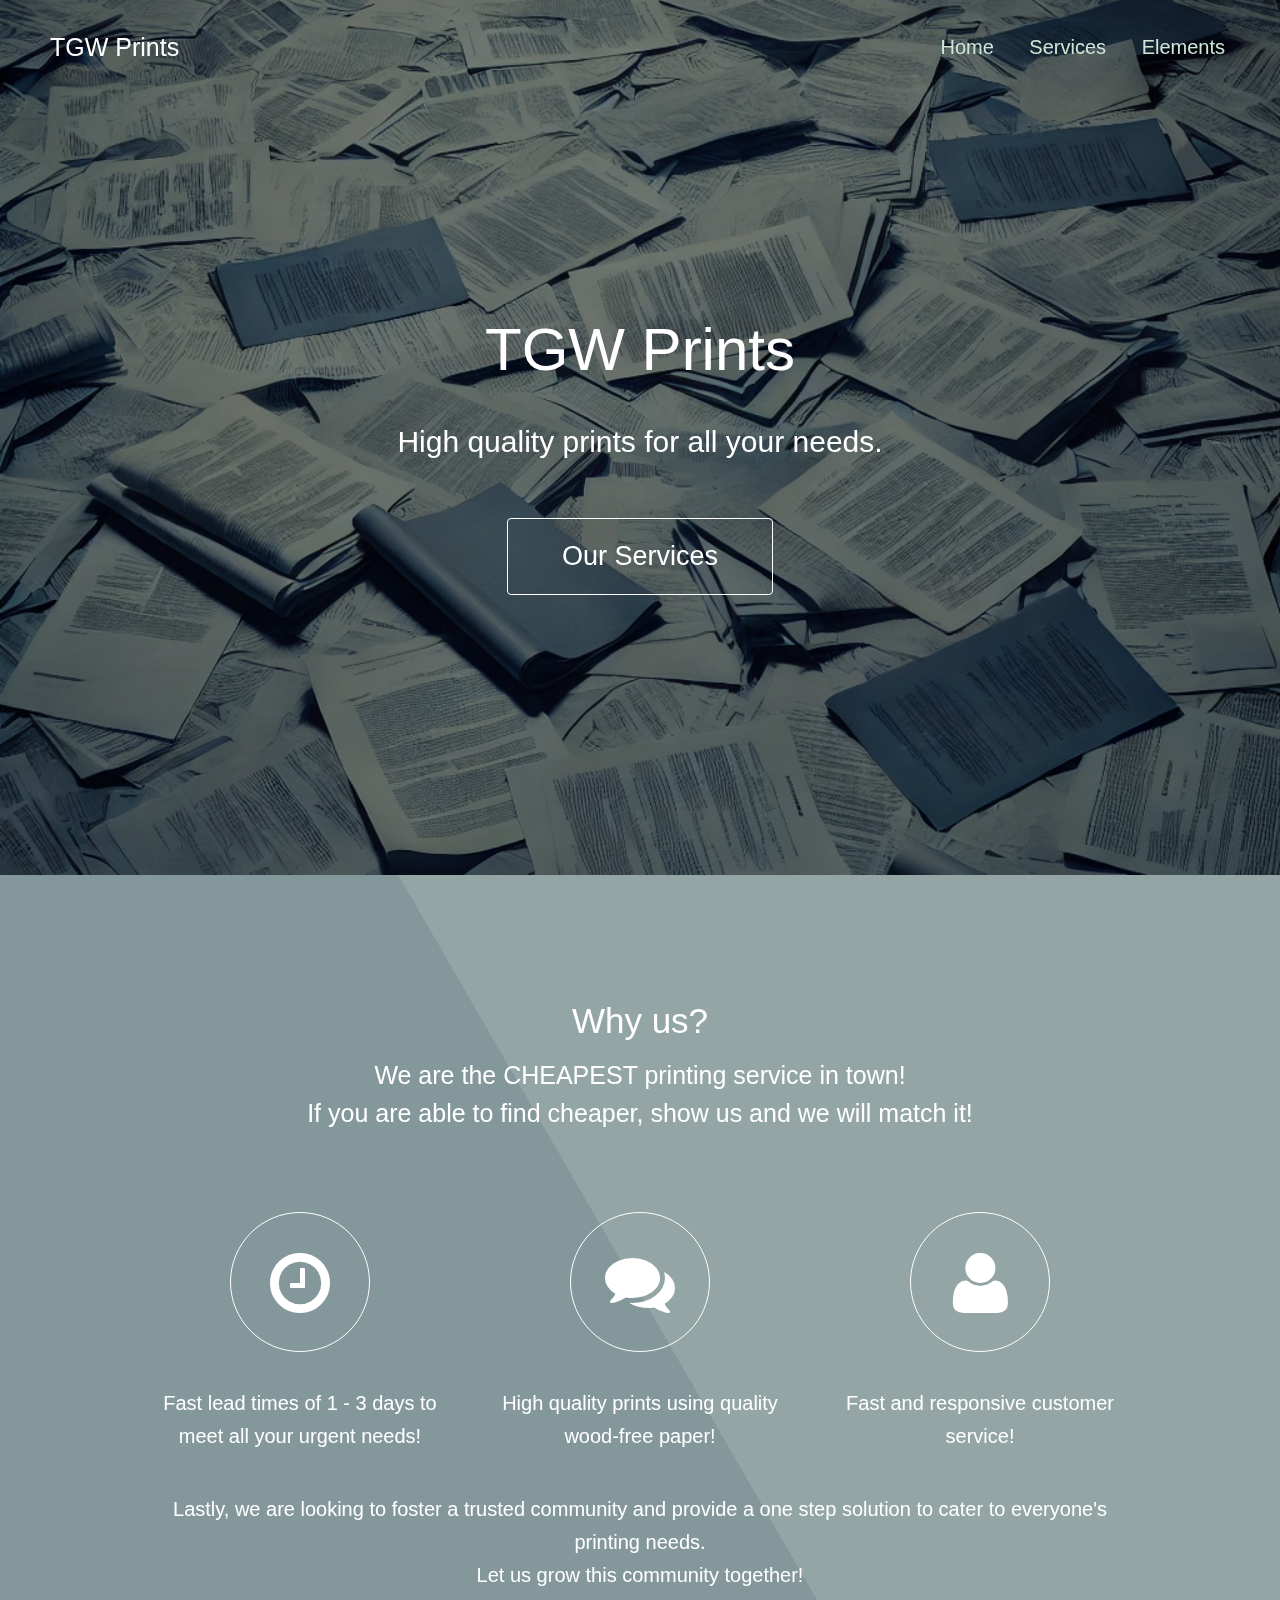
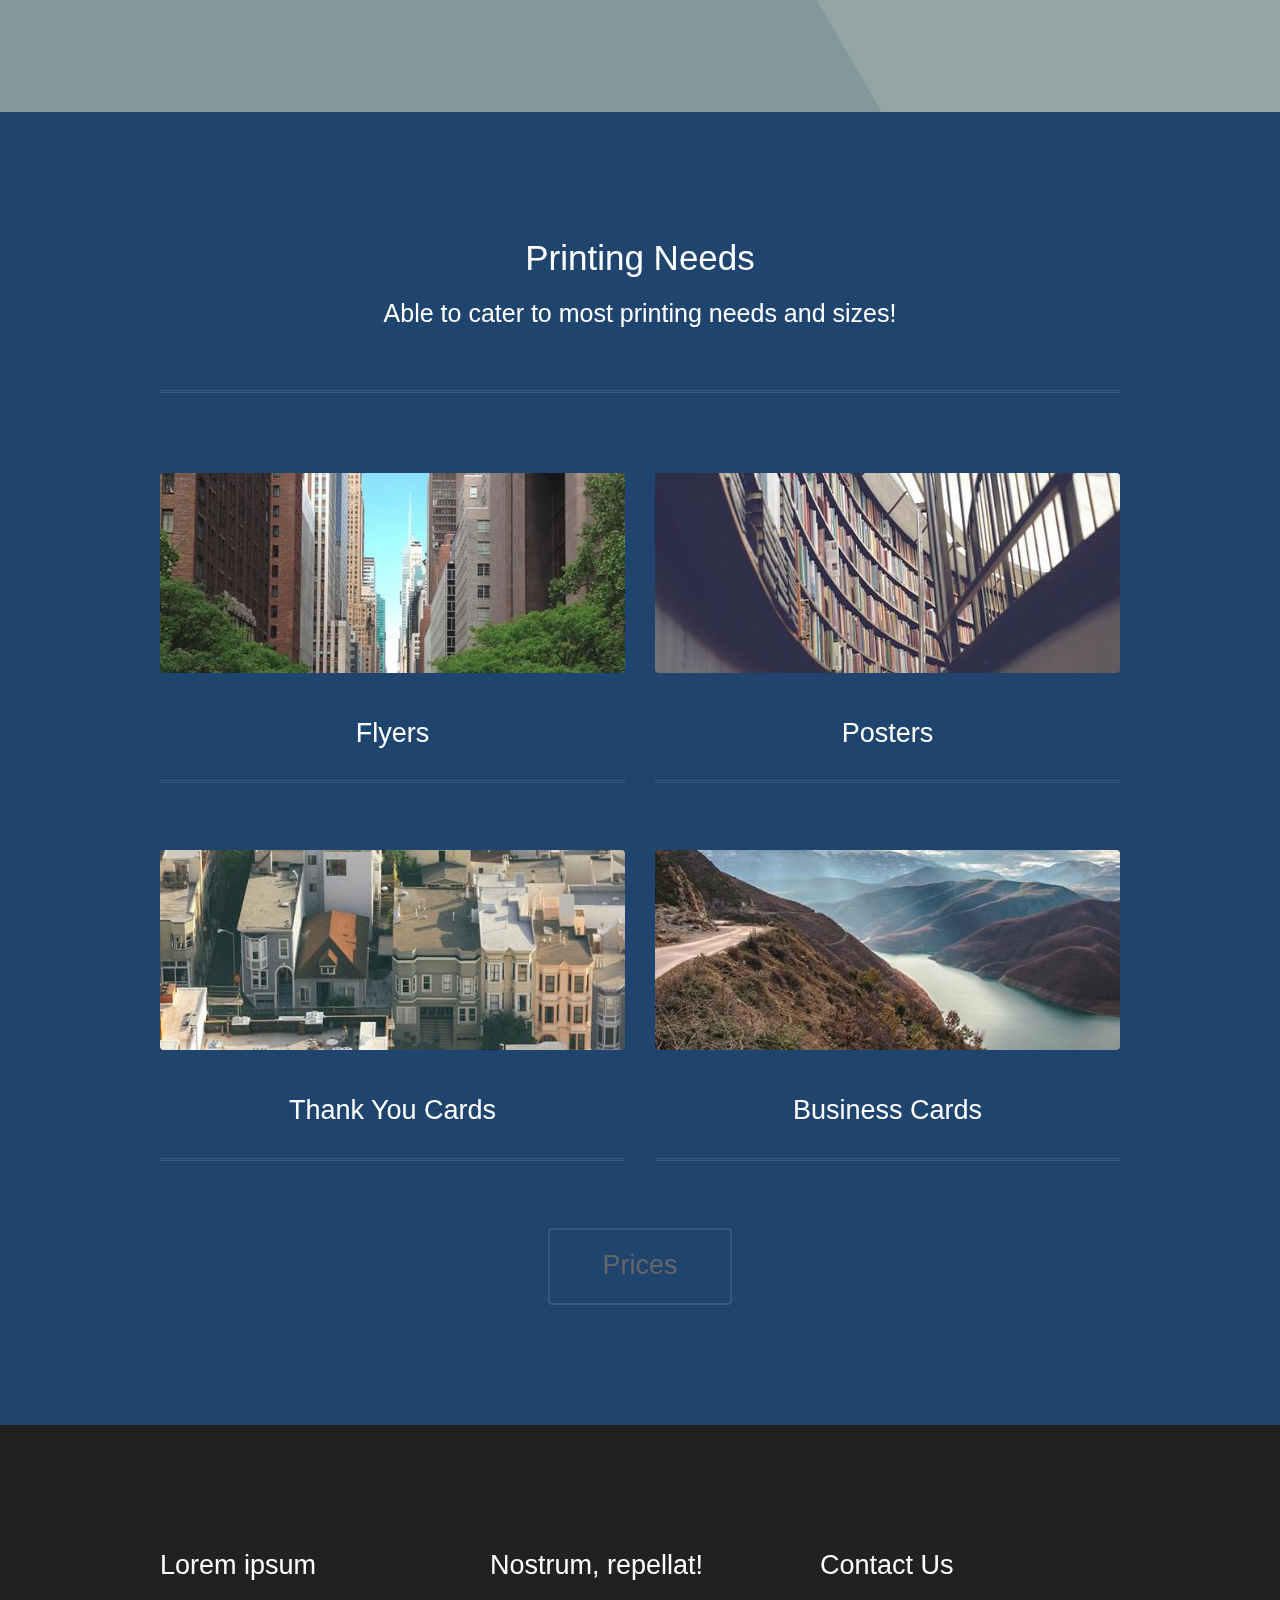
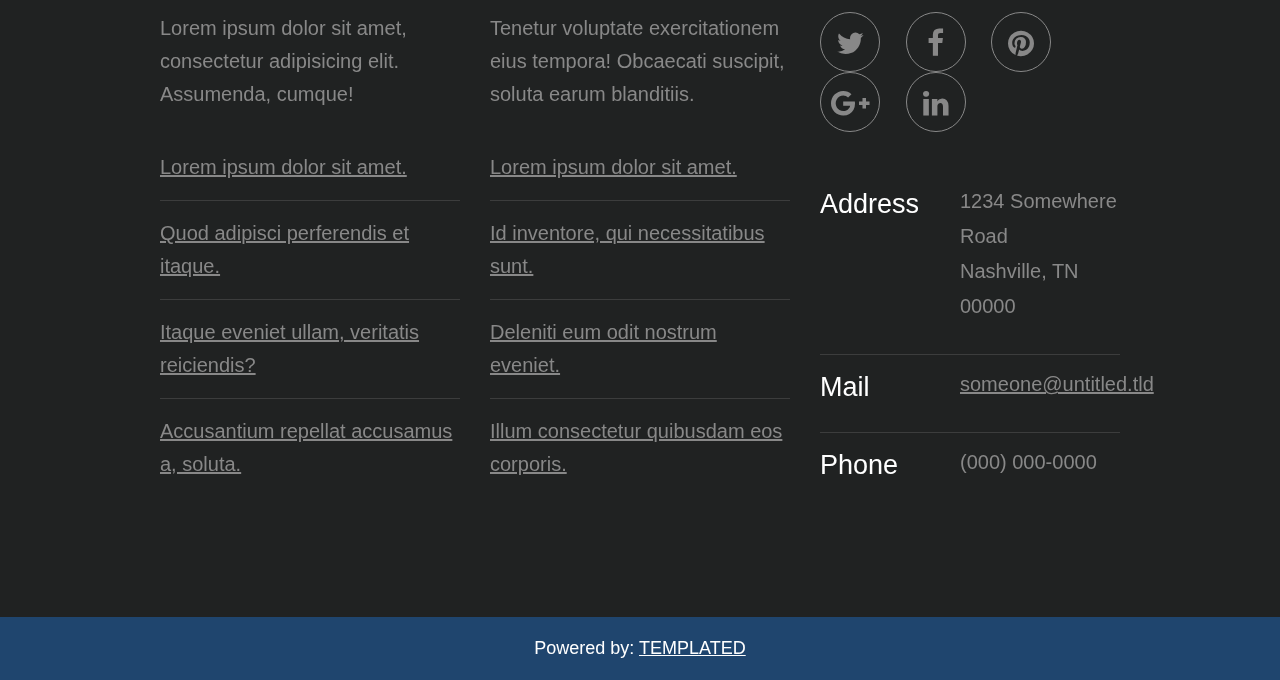
<file: index.html>
<!DOCTYPE html>
<!--
	Interphase by TEMPLATED
	templated.co @templatedco
	Released for free under the Creative Commons Attribution 3.0 license (templated.co/license)
--><html lang="en"><head><meta charset="UTF-8"><title>TGW Prints</title><meta http-equiv="content-type" content="text/html; charset=utf-8"><meta name="description" content=""><meta name="keywords" content=""><meta name="robots" content="index, follow, max-image-preview:large, max-snippet:-1, max-video-preview:-1"><!--[if lte IE 8]><script src="css/ie/html5shiv.js"></script><![endif]--><script src="js/jquery.min.js"></script><script src="js/skel.min.js"></script><script src="js/skel-layers.min.js"></script><script src="js/init.js"></script><noscript>
			<link rel="stylesheet" href="css/skel.css"><link rel="stylesheet" href="css/style.css"><link rel="stylesheet" href="css/style-xlarge.css"></noscript><link rel="stylesheet" href="css/style.css"><!--[if lte IE 8]><link rel="stylesheet" href="css/ie/v8.css" /><![endif]--></head><body class="landing">

		<!-- Header -->
			<header id="header"><h1><a href="index.html">TGW Prints</a></h1>
				<nav id="nav"><ul><li><a href="index.html">Home</a></li>
						<li><a href="services.html">Services</a></li>
						<li><a href="elements.html">Elements</a></li>
					</ul></nav></header><!-- Banner --><section id="banner"><h2>TGW Prints</h2>
				<p>High quality prints for all your needs.</p>
				<ul class="actions"><li>
						<a href="services.html" class="button big">Our Services</a>
					</li>
				</ul></section><!-- One --><section id="one" class="wrapper style1 align-center"><div class="container">
					<header><h2>Why us?</h2>
						<p>We are the CHEAPEST printing service in town!
							<br>If you are able to find cheaper, show us and we will match it!</p>
					</header><div class="row 200%">
						<section class="4u 12u$(small)"><i class="icon big rounded fa-clock-o"></i>
							<p>Fast lead times of 1 - 3 days to meet all your urgent needs!</p>
						</section><section class="4u 12u$(small)"><i class="icon big rounded fa-comments"></i>
							<p>High quality prints using quality wood-free paper!</p>
						</section><section class="4u$ 12u$(small)"><i class="icon big rounded fa-user"></i>
							<p>Fast and responsive customer service!</p>
						</section></div>
						<p>Lastly, we are looking to foster a trusted community and provide a one step solution to cater to everyone's printing needs.
							<br>Let us grow this community together!</p>
				</div>
			</section><!-- Two --><section id="two" class="wrapper style2 align-center"><div class="container">
					<header><h2>Printing Needs</h2>
						<p>Able to cater to most printing needs and sizes!</p>
					</header><div class="row">
						<section class="feature 6u 12u$(small)"><img class="image fit" src="images/pic01.jpg" alt="" width="576" height="200"><h3 class="title">Flyers</h3>
						</section><section class="feature 6u$ 12u$(small)"><img class="image fit" src="images/pic02.jpg" alt="" width="576" height="200"><h3 class="title">Posters</h3>
						</section><section class="feature 6u 12u$(small)"><img class="image fit" src="images/pic03.jpg" alt="" width="576" height="200"><h3 class="title">Thank You Cards</h3>
						</section><section class="feature 6u$ 12u$(small)"><img class="image fit" src="images/pic04.jpg" alt="" width="576" height="200"><h3 class="title">Business Cards</h3>
						</section></div>
					<footer><ul class="actions"><li>
								<a href="services.html" class="button alt big">Prices</a>
							</li>
						</ul></footer></div>
			</section><!-- Footer --><footer id="footer"><div class="container">
					<div class="row">
						<section class="4u 6u(medium) 12u$(small)"><h3>Lorem ipsum</h3>
							<p>Lorem ipsum dolor sit amet, consectetur adipisicing elit. Assumenda, cumque!</p>
							<ul class="alt"><li><a href="#">Lorem ipsum dolor sit amet.</a></li>
								<li><a href="#">Quod adipisci perferendis et itaque.</a></li>
								<li><a href="#">Itaque eveniet ullam, veritatis reiciendis?</a></li>
								<li><a href="#">Accusantium repellat accusamus a, soluta.</a></li>
							</ul></section><section class="4u 6u$(medium) 12u$(small)"><h3>Nostrum, repellat!</h3>
							<p>Tenetur voluptate exercitationem eius tempora! Obcaecati suscipit, soluta earum blanditiis.</p>
							<ul class="alt"><li><a href="#">Lorem ipsum dolor sit amet.</a></li>
								<li><a href="#">Id inventore, qui necessitatibus sunt.</a></li>
								<li><a href="#">Deleniti eum odit nostrum eveniet.</a></li>
								<li><a href="#">Illum consectetur quibusdam eos corporis.</a></li>
							</ul></section><section class="4u$ 12u$(medium) 12u$(small)"><h3>Contact Us</h3>
							<ul class="icons"><li><a href="#" class="icon rounded fa-twitter"><span class="label">Twitter</span></a></li>
								<li><a href="#" class="icon rounded fa-facebook"><span class="label">Facebook</span></a></li>
								<li><a href="#" class="icon rounded fa-pinterest"><span class="label">Pinterest</span></a></li>
								<li><a href="#" class="icon rounded fa-google-plus"><span class="label">Google+</span></a></li>
								<li><a href="#" class="icon rounded fa-linkedin"><span class="label">LinkedIn</span></a></li>
							</ul><ul class="tabular"><li>
									<h3>Address</h3>
									1234 Somewhere Road<br>
									Nashville, TN 00000
								</li>
								<li>
									<h3>Mail</h3>
									<a href="#">someone@untitled.tld</a>
								</li>
								<li>
									<h3>Phone</h3>
									(000) 000-0000
								</li>
							</ul></section></div>
				</div>
			</footer><div class="copyright">
			Powered by: <a href="https://templated.co/">TEMPLATED</a>
		</div>
	</body></html>
</file>
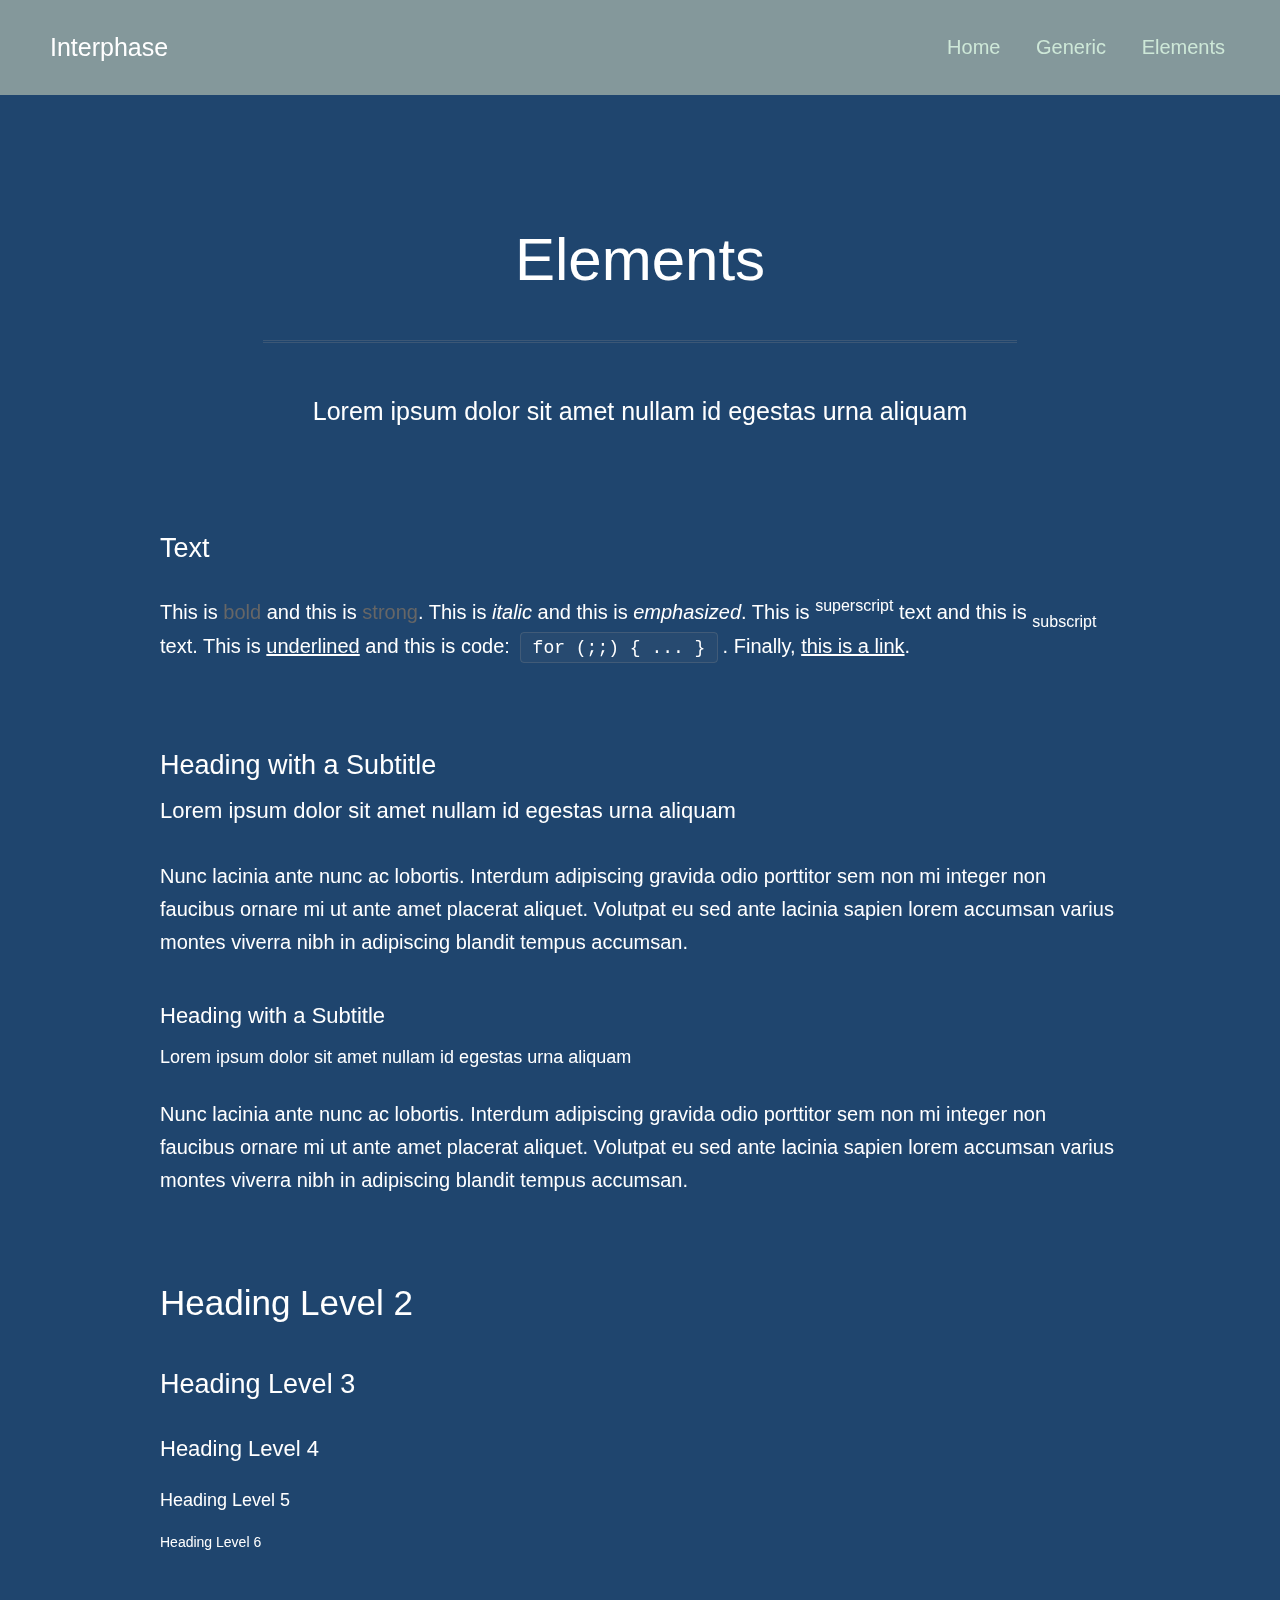
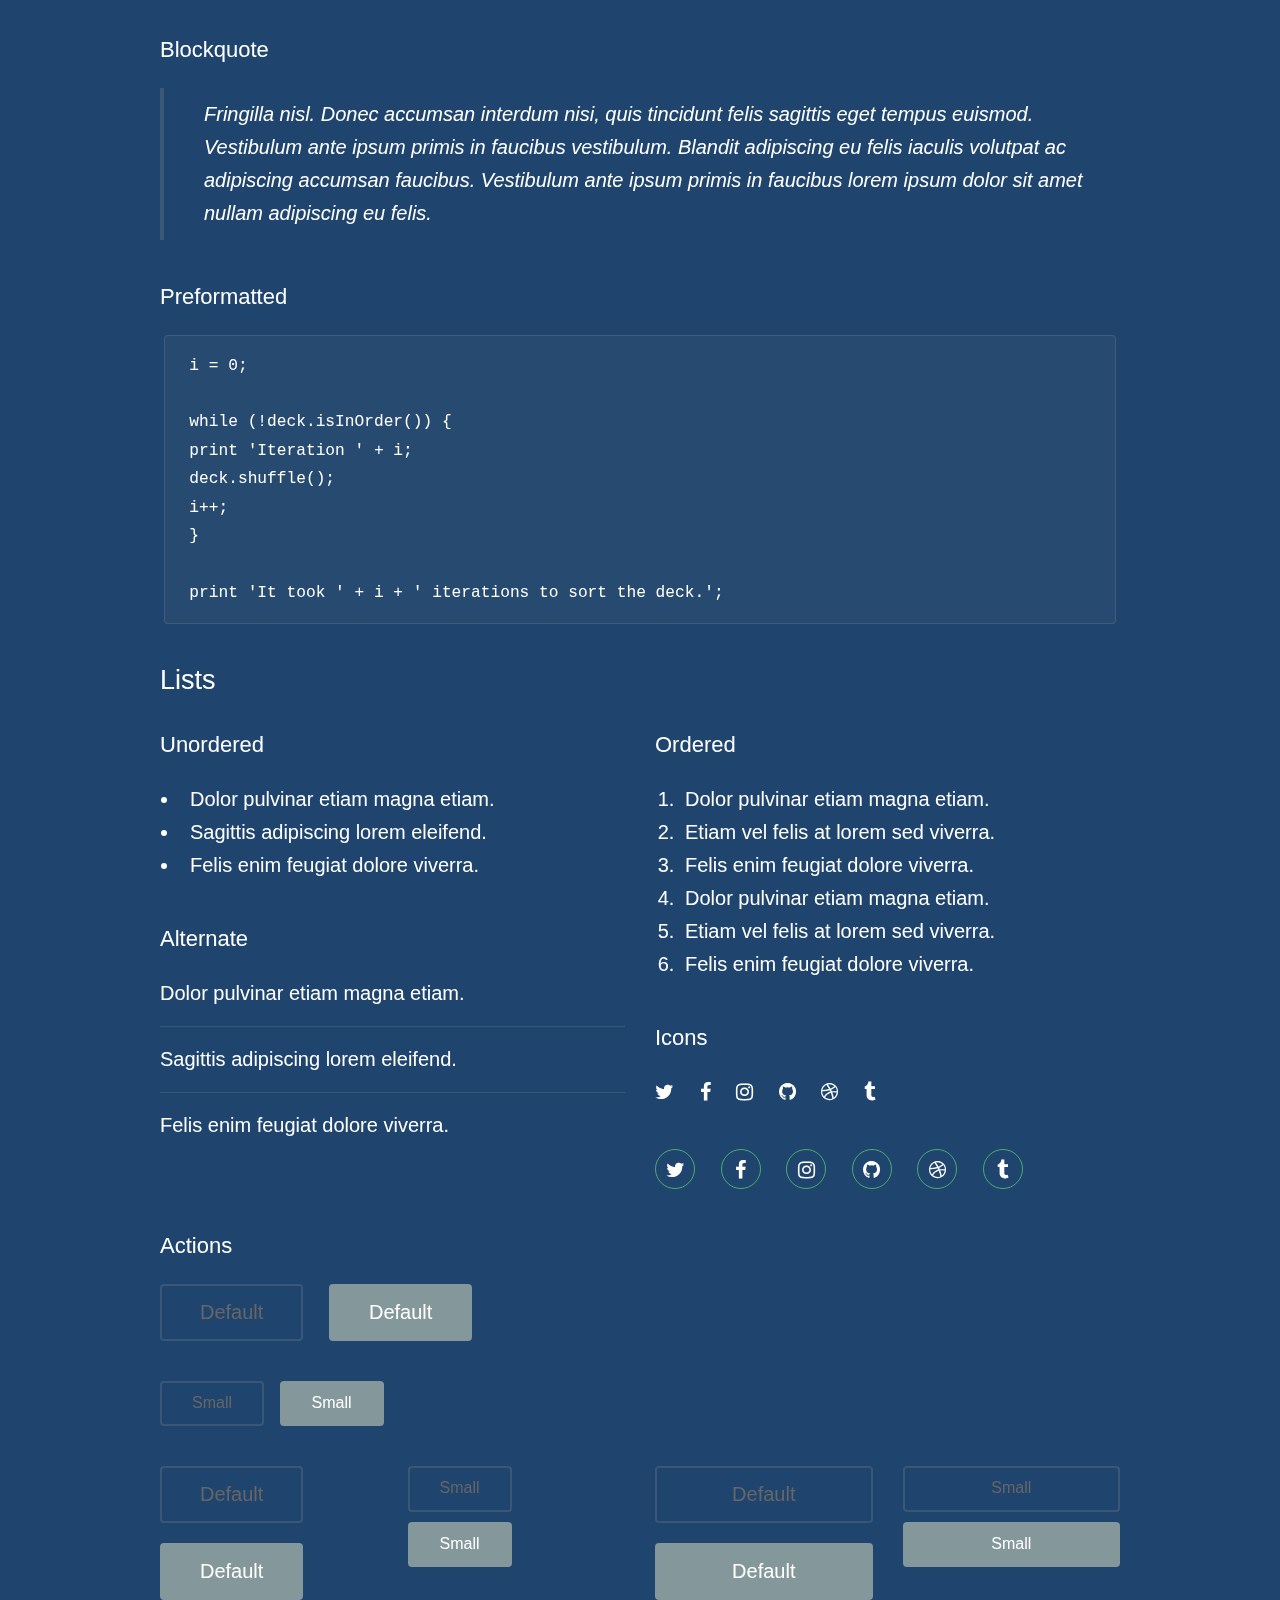
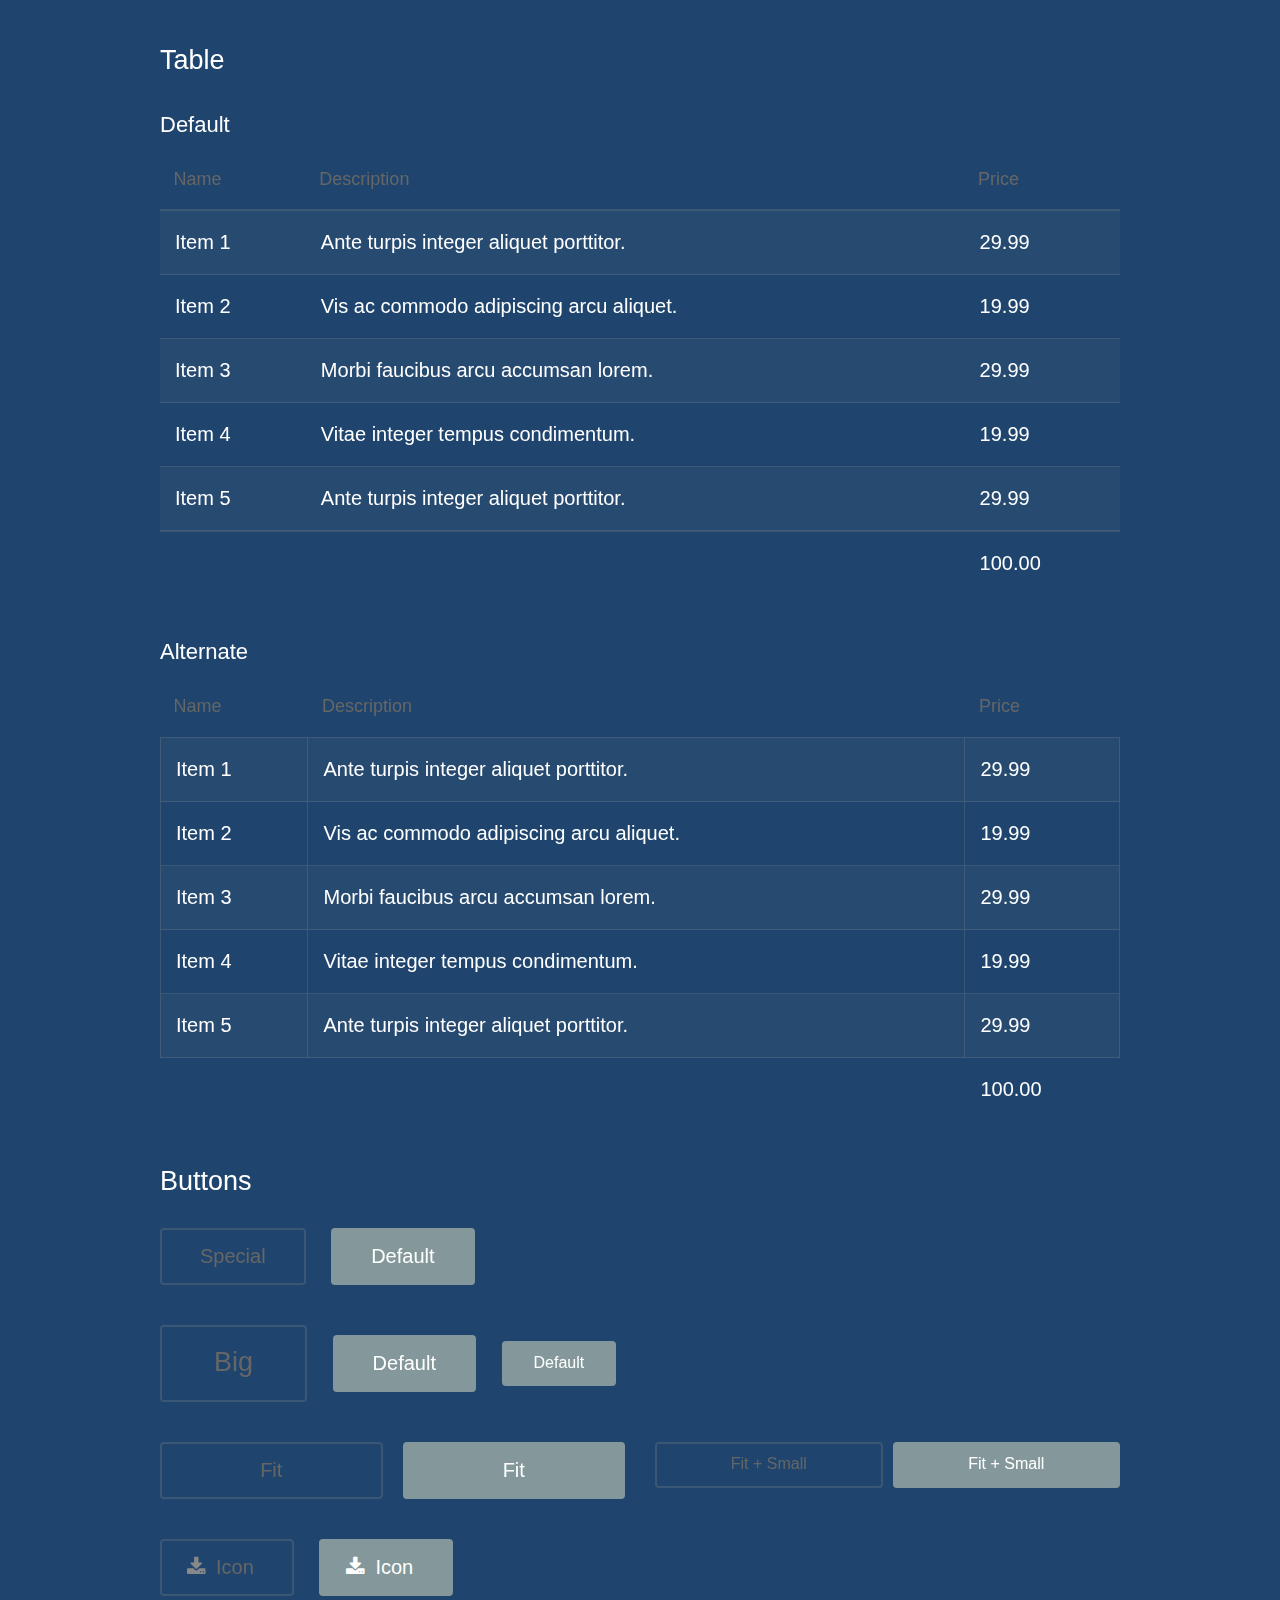
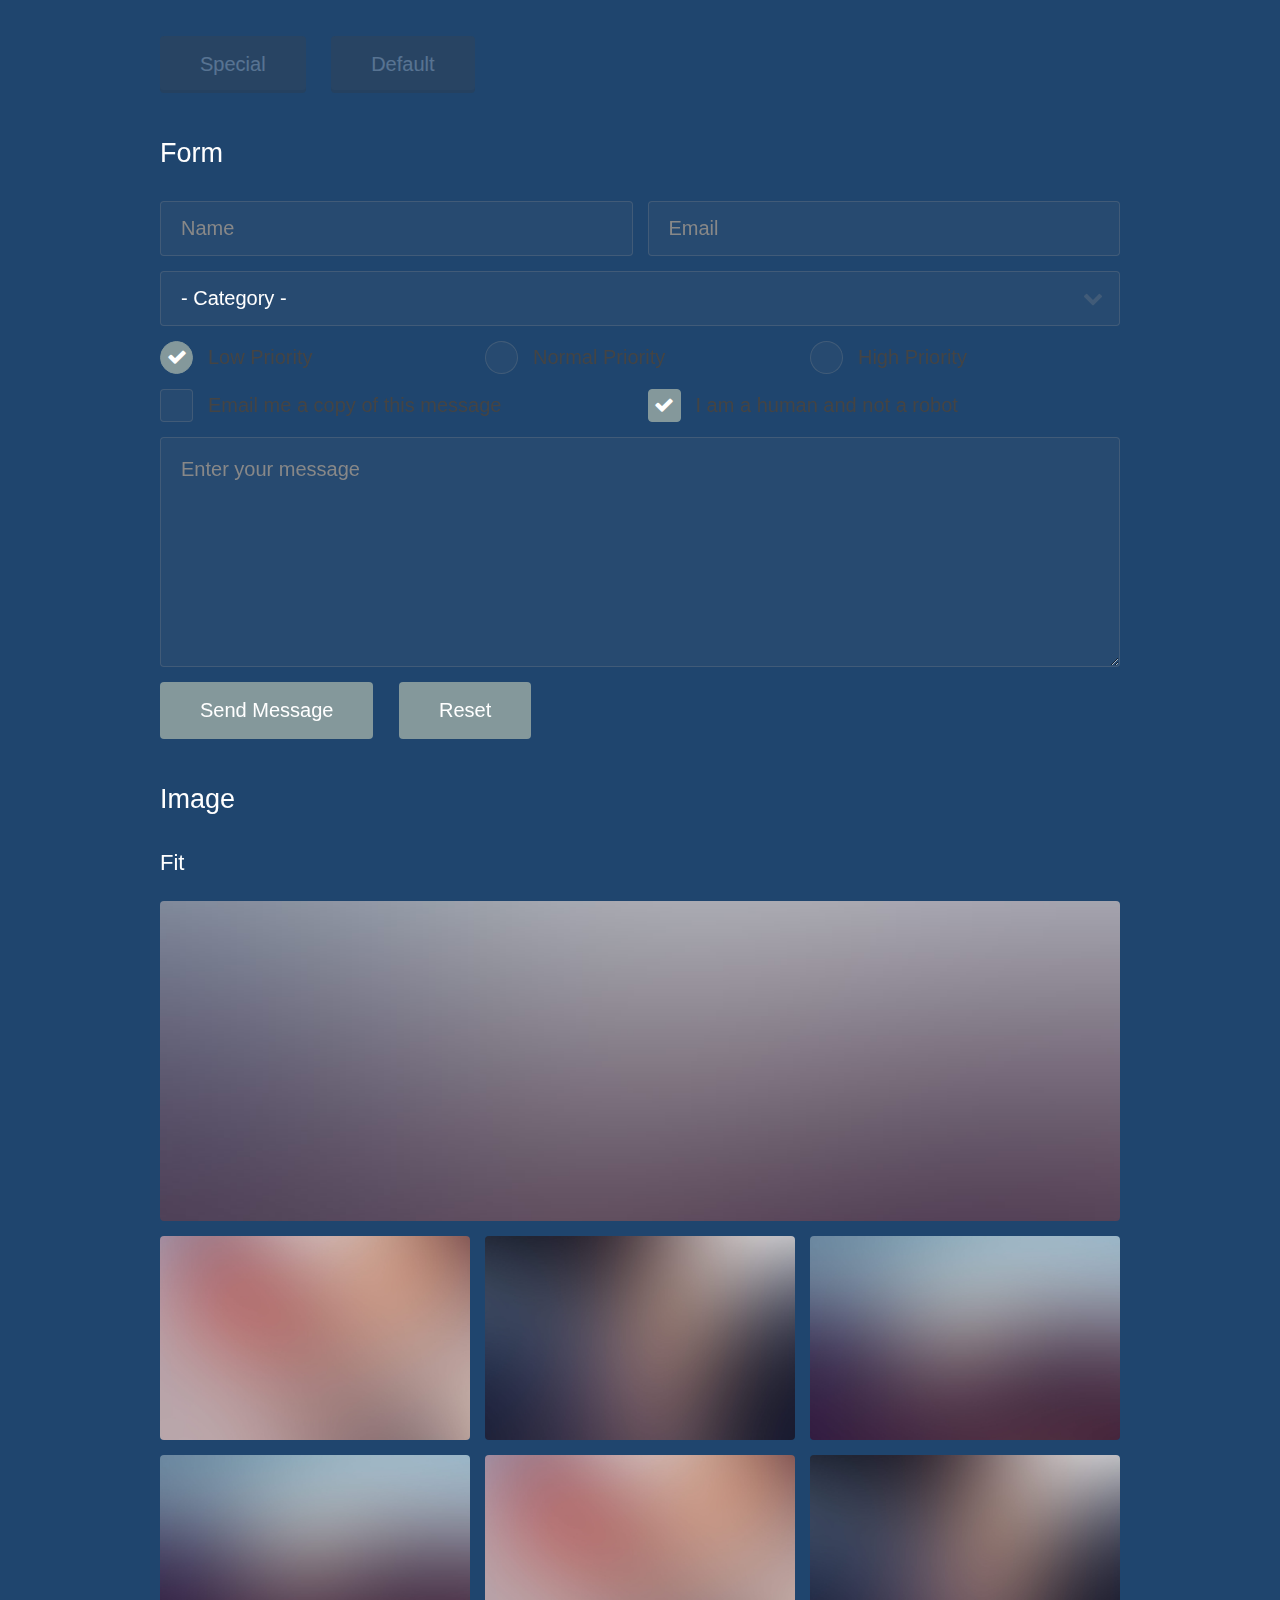
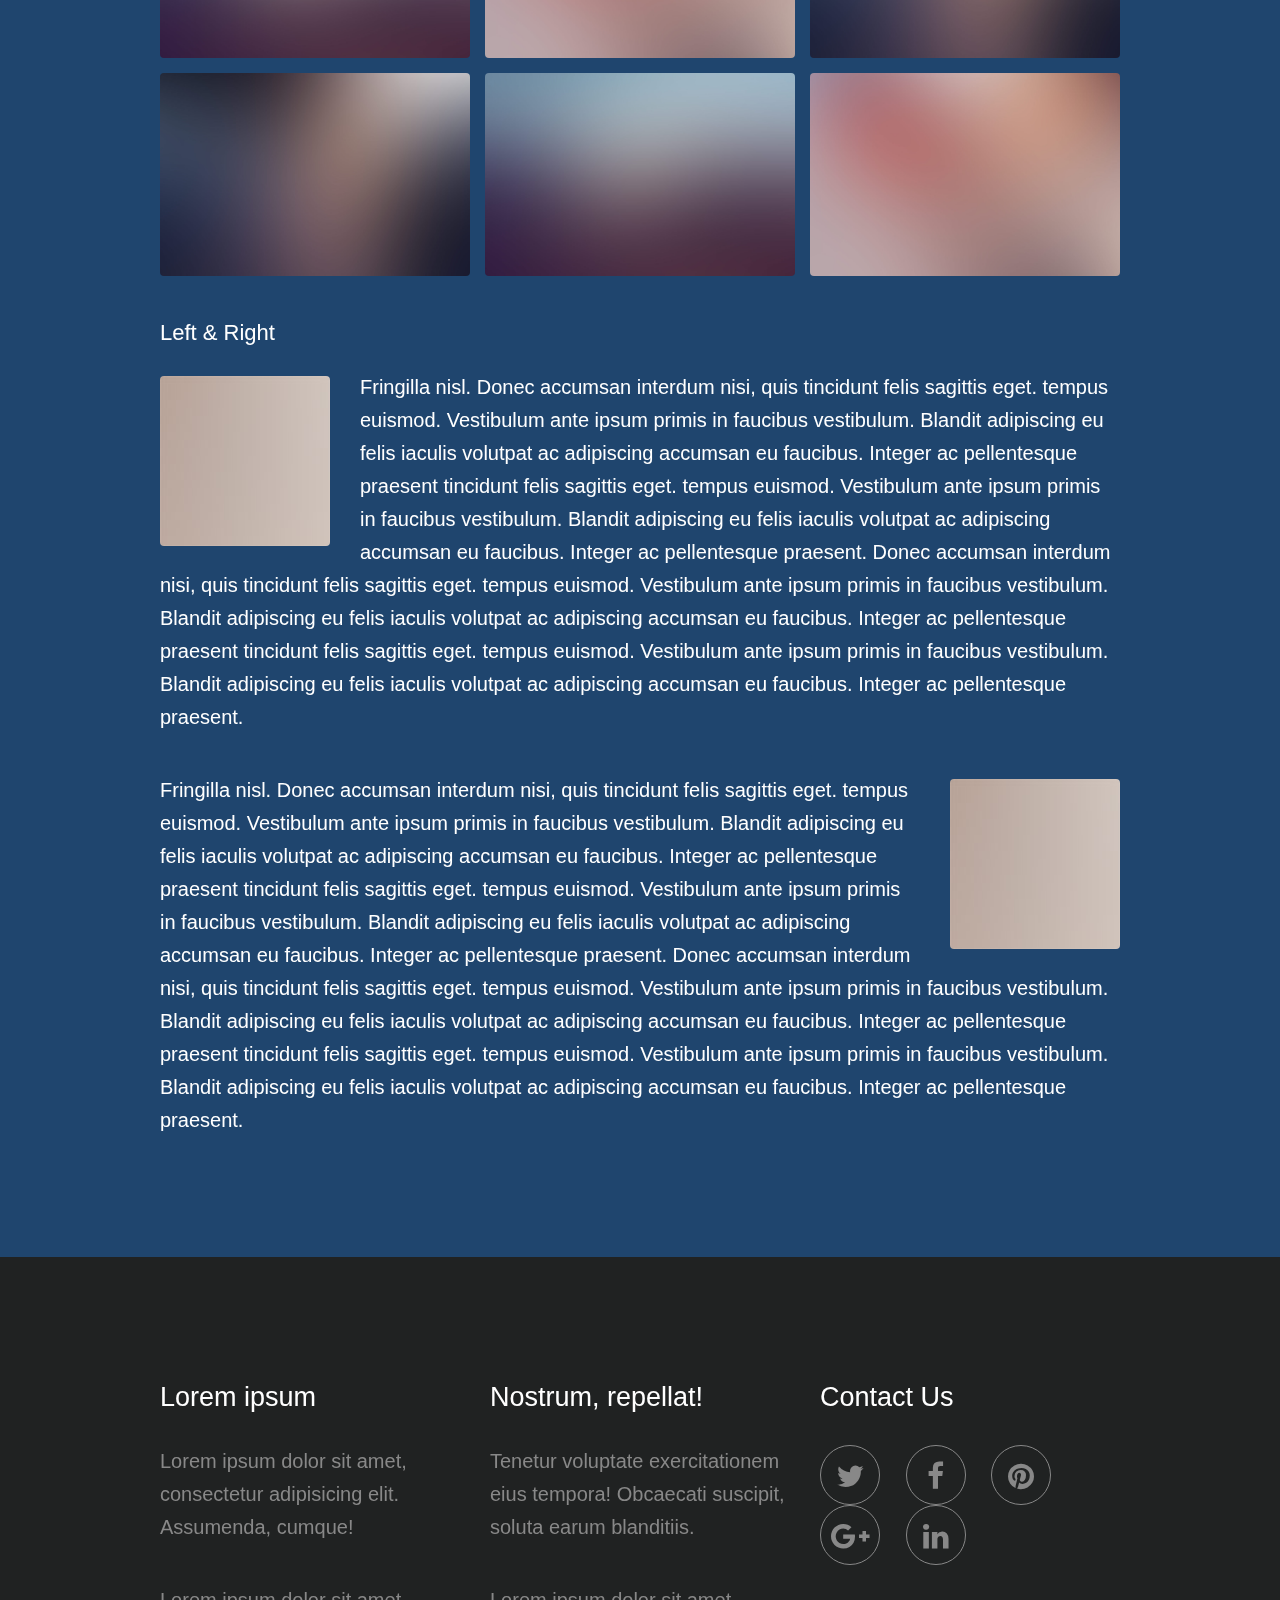
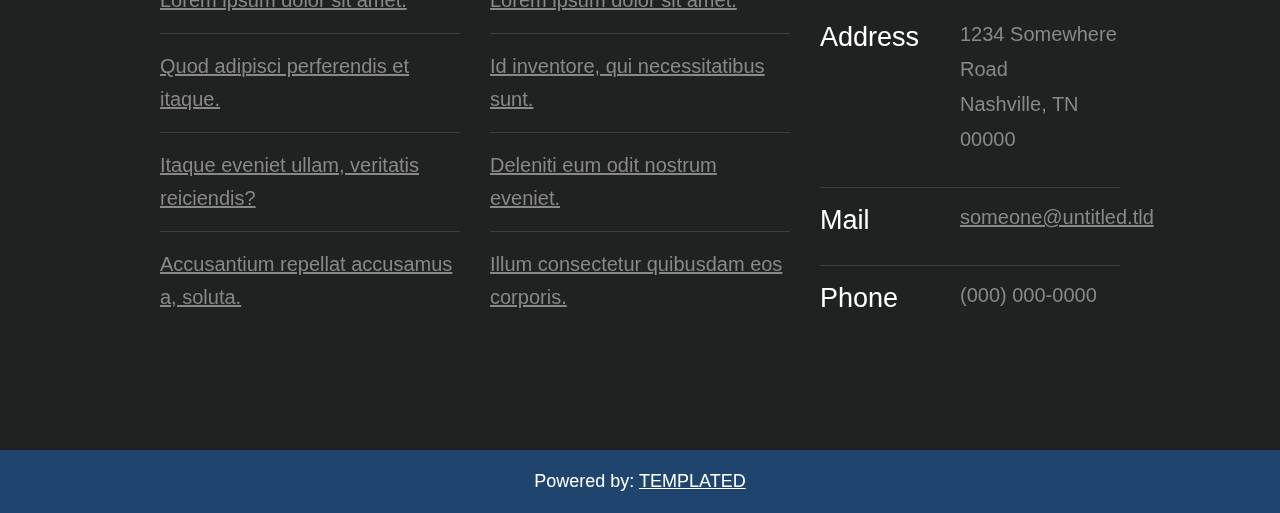
<file: elements.html>
<!DOCTYPE html>
<!--
	Interphase by TEMPLATED
	templated.co @templatedco
	Released for free under the Creative Commons Attribution 3.0 license (templated.co/license)
--><html lang="en"><head><meta charset="UTF-8"><title>Elements - Interphase by TEMPLATED</title><meta http-equiv="content-type" content="text/html; charset=utf-8"><meta name="description" content=""><meta name="keywords" content=""><meta name="robots" content="index, follow, max-image-preview:large, max-snippet:-1, max-video-preview:-1"><!--[if lte IE 8]><script src="css/ie/html5shiv.js"></script><![endif]--><script src="js/jquery.min.js"></script><script src="js/skel.min.js"></script><script src="js/skel-layers.min.js"></script><script src="js/init.js"></script><noscript>
			<link rel="stylesheet" href="css/skel.css"><link rel="stylesheet" href="css/style.css"><link rel="stylesheet" href="css/style-xlarge.css"></noscript><link rel="stylesheet" href="css/style.css"><!--[if lte IE 8]><link rel="stylesheet" href="css/ie/v8.css" /><![endif]--></head><body>

		<!-- Header -->
			<header id="header"><h1><a href="index.html">Interphase</a></h1>
				<nav id="nav"><ul><li><a href="index.html">Home</a></li>
						<li><a href="generic.html">Generic</a></li>
						<li><a href="elements.html">Elements</a></li>
					</ul></nav></header><!-- Main --><section id="main" class="wrapper"><div class="container">

					<header class="major"><h2>Elements</h2>
						<p>Lorem ipsum dolor sit amet nullam id egestas urna aliquam</p>
					</header><!-- Text --><section><h3>Text</h3>
							<p>This is <b>bold</b> and this is <strong>strong</strong>. This is <i>italic</i> and this is <em>emphasized</em>.
							This is <sup>superscript</sup> text and this is <sub>subscript</sub> text.
							This is <u>underlined</u> and this is code: <code>for (;;) { ... }</code>. Finally, <a href="#">this is a link</a>.</p>

							<hr><header><h3>Heading with a Subtitle</h3>
								<p>Lorem ipsum dolor sit amet nullam id egestas urna aliquam</p>
							</header><p>Nunc lacinia ante nunc ac lobortis. Interdum adipiscing gravida odio porttitor sem non mi integer non faucibus ornare mi ut ante amet placerat aliquet. Volutpat eu sed ante lacinia sapien lorem accumsan varius montes viverra nibh in adipiscing blandit tempus accumsan.</p>
							<header><h4>Heading with a Subtitle</h4>
								<p>Lorem ipsum dolor sit amet nullam id egestas urna aliquam</p>
							</header><p>Nunc lacinia ante nunc ac lobortis. Interdum adipiscing gravida odio porttitor sem non mi integer non faucibus ornare mi ut ante amet placerat aliquet. Volutpat eu sed ante lacinia sapien lorem accumsan varius montes viverra nibh in adipiscing blandit tempus accumsan.</p>

							<hr><h2>Heading Level 2</h2>
							<h3>Heading Level 3</h3>
							<h4>Heading Level 4</h4>
							<h5>Heading Level 5</h5>
							<h6>Heading Level 6</h6>

							<hr><h4>Blockquote</h4>
							<blockquote>Fringilla nisl. Donec accumsan interdum nisi, quis tincidunt felis sagittis eget tempus euismod. Vestibulum ante ipsum primis in faucibus vestibulum. Blandit adipiscing eu felis iaculis volutpat ac adipiscing accumsan faucibus. Vestibulum ante ipsum primis in faucibus lorem ipsum dolor sit amet nullam adipiscing eu felis.</blockquote>

							<h4>Preformatted</h4>
							<pre><code>i = 0;

while (!deck.isInOrder()) {
print 'Iteration ' + i;
deck.shuffle();
i++;
}

print 'It took ' + i + ' iterations to sort the deck.';</code></pre>
						</section><!-- Lists --><section><h3>Lists</h3>
							<div class="row">
								<div class="6u 12u(small)">

									<h4>Unordered</h4>
									<ul><li>Dolor pulvinar etiam magna etiam.</li>
										<li>Sagittis adipiscing lorem eleifend.</li>
										<li>Felis enim feugiat dolore viverra.</li>
									</ul><h4>Alternate</h4>
									<ul class="alt"><li>Dolor pulvinar etiam magna etiam.</li>
										<li>Sagittis adipiscing lorem eleifend.</li>
										<li>Felis enim feugiat dolore viverra.</li>
									</ul></div>
								<div class="6u 12u(small)">

									<h4>Ordered</h4>
									<ol><li>Dolor pulvinar etiam magna etiam.</li>
										<li>Etiam vel felis at lorem sed viverra.</li>
										<li>Felis enim feugiat dolore viverra.</li>
										<li>Dolor pulvinar etiam magna etiam.</li>
										<li>Etiam vel felis at lorem sed viverra.</li>
										<li>Felis enim feugiat dolore viverra.</li>
									</ol><h4>Icons</h4>
									<ul class="icons"><li><a href="#" class="icon fa-twitter"><span class="label">Twitter</span></a></li>
										<li><a href="#" class="icon fa-facebook"><span class="label">Facebook</span></a></li>
										<li><a href="#" class="icon fa-instagram"><span class="label">Instagram</span></a></li>
										<li><a href="#" class="icon fa-github"><span class="label">Github</span></a></li>
										<li><a href="#" class="icon fa-dribbble"><span class="label">Dribbble</span></a></li>
										<li><a href="#" class="icon fa-tumblr"><span class="label">Tumblr</span></a></li>
									</ul><ul class="icons"><li><a href="#" class="icon rounded fa-twitter"><span class="label">Twitter</span></a></li>
										<li><a href="#" class="icon rounded fa-facebook"><span class="label">Facebook</span></a></li>
										<li><a href="#" class="icon rounded fa-instagram"><span class="label">Instagram</span></a></li>
										<li><a href="#" class="icon rounded fa-github"><span class="label">Github</span></a></li>
										<li><a href="#" class="icon rounded fa-dribbble"><span class="label">Dribbble</span></a></li>
										<li><a href="#" class="icon rounded fa-tumblr"><span class="label">Tumblr</span></a></li>
									</ul></div>
							</div>

							<h4>Actions</h4>
							<ul class="actions"><li><a href="#" class="button alt">Default</a></li>
								<li><a href="#" class="button">Default</a></li>
							</ul><ul class="actions small"><li><a href="#" class="button alt small">Small</a></li>
								<li><a href="#" class="button small">Small</a></li>
							</ul><div class="row">
								<div class="3u 6u(medium) 12u$(small)">
									<ul class="actions vertical"><li><a href="#" class="button alt">Default</a></li>
										<li><a href="#" class="button">Default</a></li>
									</ul></div>
								<div class="3u 6u$(medium) 12u$(small)">
									<ul class="actions vertical small"><li><a href="#" class="button alt small">Small</a></li>
										<li><a href="#" class="button small">Small</a></li>
									</ul></div>
								<div class="3u 6u(medium) 12u$(small)">
									<ul class="actions vertical"><li><a href="#" class="button alt fit">Default</a></li>
										<li><a href="#" class="button fit">Default</a></li>
									</ul></div>
								<div class="3u 6u$(medium) 12u$(small)">
									<ul class="actions vertical small"><li><a href="#" class="button alt small fit">Small</a></li>
										<li><a href="#" class="button small fit">Small</a></li>
									</ul></div>
							</div>
						</section><!-- Table --><section><h3>Table</h3>
							<h4>Default</h4>
							<div class="table-wrapper">
								<table><thead><tr><th>Name</th>
											<th>Description</th>
											<th>Price</th>
										</tr></thead><tbody><tr><td>Item 1</td>
											<td>Ante turpis integer aliquet porttitor.</td>
											<td>29.99</td>
										</tr><tr><td>Item 2</td>
											<td>Vis ac commodo adipiscing arcu aliquet.</td>
											<td>19.99</td>
										</tr><tr><td>Item 3</td>
											<td> Morbi faucibus arcu accumsan lorem.</td>
											<td>29.99</td>
										</tr><tr><td>Item 4</td>
											<td>Vitae integer tempus condimentum.</td>
											<td>19.99</td>
										</tr><tr><td>Item 5</td>
											<td>Ante turpis integer aliquet porttitor.</td>
											<td>29.99</td>
										</tr></tbody><tfoot><tr><td colspan="2"></td>
											<td>100.00</td>
										</tr></tfoot></table></div>
							<h4>Alternate</h4>
							<div class="table-wrapper">
								<table class="alt"><thead><tr><th>Name</th>
											<th>Description</th>
											<th>Price</th>
										</tr></thead><tbody><tr><td>Item 1</td>
											<td>Ante turpis integer aliquet porttitor.</td>
											<td>29.99</td>
										</tr><tr><td>Item 2</td>
											<td>Vis ac commodo adipiscing arcu aliquet.</td>
											<td>19.99</td>
										</tr><tr><td>Item 3</td>
											<td> Morbi faucibus arcu accumsan lorem.</td>
											<td>29.99</td>
										</tr><tr><td>Item 4</td>
											<td>Vitae integer tempus condimentum.</td>
											<td>19.99</td>
										</tr><tr><td>Item 5</td>
											<td>Ante turpis integer aliquet porttitor.</td>
											<td>29.99</td>
										</tr></tbody><tfoot><tr><td colspan="2"></td>
											<td>100.00</td>
										</tr></tfoot></table></div>
						</section><!-- Buttons --><section><h3>Buttons</h3>
							<ul class="actions"><li><a href="#" class="button alt">Special</a></li>
								<li><a href="#" class="button">Default</a></li>
							</ul><ul class="actions"><li><a href="#" class="button alt big">Big</a></li>
								<li><a href="#" class="button">Default</a></li>
								<li><a href="#" class="button small">Default</a></li>
							</ul><div class="row">
								<div class="6u 12u$(small)">
									<ul class="actions fit"><li><a href="#" class="button alt fit">Fit</a></li>
										<li><a href="#" class="button fit">Fit</a></li>
									</ul></div>
								<div class="6u$ 12u$(small)">
									<ul class="actions fit small"><li><a href="#" class="button alt fit small">Fit + Small</a></li>
										<li><a href="#" class="button fit small">Fit + Small</a></li>
									</ul></div>
							</div>
							<ul class="actions"><li><a href="#" class="button alt icon fa-download">Icon</a></li>
								<li><a href="#" class="button icon fa-download">Icon</a></li>
							</ul><ul class="actions"><li><span class="button alt disabled">Special</span></li>
								<li><span class="button disabled">Default</span></li>
							</ul></section><!-- Form --><section><h3>Form</h3>
							<form method="post" action="#">
								<div class="row uniform 50%">
									<div class="6u 12u$(xsmall)">
										<input type="text" name="name" id="name" value="" placeholder="Name"></div>
									<div class="6u$ 12u$(xsmall)">
										<input type="email" name="email" id="email" value="" placeholder="Email"></div>
									<div class="12u$">
										<div class="select-wrapper">
											<select name="category" id="category"><option value="">- Category -</option><option value="1">Manufacturing</option><option value="1">Shipping</option><option value="1">Administration</option><option value="1">Human Resources</option></select></div>
									</div>
									<div class="4u 12u$(small)">
										<input type="radio" id="priority-low" name="priority" checked><label for="priority-low">Low Priority</label>
									</div>
									<div class="4u 12u$(small)">
										<input type="radio" id="priority-normal" name="priority"><label for="priority-normal">Normal Priority</label>
									</div>
									<div class="4u$ 12u$(small)">
										<input type="radio" id="priority-high" name="priority"><label for="priority-high">High Priority</label>
									</div>
									<div class="6u 12u$(small)">
										<input type="checkbox" id="copy" name="copy"><label for="copy">Email me a copy of this message</label>
									</div>
									<div class="6u$ 12u$(small)">
										<input type="checkbox" id="human" name="human" checked><label for="human">I am a human and not a robot</label>
									</div>
									<div class="12u$">
										<textarea name="message" id="message" placeholder="Enter your message" rows="6"></textarea></div>
									<div class="12u$">
										<ul class="actions"><li><input type="submit" value="Send Message" class="special"></li>
											<li><input type="reset" value="Reset"></li>
										</ul></div>
								</div>
							</form>
						</section><!-- Image --><section><h3>Image</h3>
							<h4>Fit</h4>
							<div class="box alt">
								<div class="row 50% uniform">
									<div class="12u$"><span class="image fit"><img src="images/pic08.jpg" alt="" width="1200" height="400"></span></div>
									<div class="4u"><span class="image fit"><img src="images/pic05.jpg" alt="" width="1600" height="1050"></span></div>
									<div class="4u"><span class="image fit"><img src="images/pic06.jpg" alt="" width="1600" height="1050"></span></div>
									<div class="4u$"><span class="image fit"><img src="images/pic07.jpg" alt="" width="1600" height="1050"></span></div>
									<div class="4u"><span class="image fit"><img src="images/pic07.jpg" alt="" width="1600" height="1050"></span></div>
									<div class="4u"><span class="image fit"><img src="images/pic05.jpg" alt="" width="1600" height="1050"></span></div>
									<div class="4u$"><span class="image fit"><img src="images/pic06.jpg" alt="" width="1600" height="1050"></span></div>
									<div class="4u"><span class="image fit"><img src="images/pic06.jpg" alt="" width="1600" height="1050"></span></div>
									<div class="4u"><span class="image fit"><img src="images/pic07.jpg" alt="" width="1600" height="1050"></span></div>
									<div class="4u$"><span class="image fit"><img src="images/pic05.jpg" alt="" width="1600" height="1050"></span></div>
								</div>
							</div>

							<h4>Left &amp; Right</h4>
							<p><span class="image left"><img src="images/pic09.jpg" alt="" width="170" height="170"></span>Fringilla nisl. Donec accumsan interdum nisi, quis tincidunt felis sagittis eget. tempus euismod. Vestibulum ante ipsum primis in faucibus vestibulum. Blandit adipiscing eu felis iaculis volutpat ac adipiscing accumsan eu faucibus. Integer ac pellentesque praesent tincidunt felis sagittis eget. tempus euismod. Vestibulum ante ipsum primis in faucibus vestibulum. Blandit adipiscing eu felis iaculis volutpat ac adipiscing accumsan eu faucibus. Integer ac pellentesque praesent. Donec accumsan interdum nisi, quis tincidunt felis sagittis eget. tempus euismod. Vestibulum ante ipsum primis in faucibus vestibulum. Blandit adipiscing eu felis iaculis volutpat ac adipiscing accumsan eu faucibus. Integer ac pellentesque praesent tincidunt felis sagittis eget. tempus euismod. Vestibulum ante ipsum primis in faucibus vestibulum. Blandit adipiscing eu felis iaculis volutpat ac adipiscing accumsan eu faucibus. Integer ac pellentesque praesent.</p>
							<p><span class="image right"><img src="images/pic09.jpg" alt="" width="170" height="170"></span>Fringilla nisl. Donec accumsan interdum nisi, quis tincidunt felis sagittis eget. tempus euismod. Vestibulum ante ipsum primis in faucibus vestibulum. Blandit adipiscing eu felis iaculis volutpat ac adipiscing accumsan eu faucibus. Integer ac pellentesque praesent tincidunt felis sagittis eget. tempus euismod. Vestibulum ante ipsum primis in faucibus vestibulum. Blandit adipiscing eu felis iaculis volutpat ac adipiscing accumsan eu faucibus. Integer ac pellentesque praesent. Donec accumsan interdum nisi, quis tincidunt felis sagittis eget. tempus euismod. Vestibulum ante ipsum primis in faucibus vestibulum. Blandit adipiscing eu felis iaculis volutpat ac adipiscing accumsan eu faucibus. Integer ac pellentesque praesent tincidunt felis sagittis eget. tempus euismod. Vestibulum ante ipsum primis in faucibus vestibulum. Blandit adipiscing eu felis iaculis volutpat ac adipiscing accumsan eu faucibus. Integer ac pellentesque praesent.</p>
						</section></div>
			</section><!-- Footer --><footer id="footer"><div class="container">
					<div class="row">
						<section class="4u 6u(medium) 12u$(small)"><h3>Lorem ipsum</h3>
							<p>Lorem ipsum dolor sit amet, consectetur adipisicing elit. Assumenda, cumque!</p>
							<ul class="alt"><li><a href="#">Lorem ipsum dolor sit amet.</a></li>
								<li><a href="#">Quod adipisci perferendis et itaque.</a></li>
								<li><a href="#">Itaque eveniet ullam, veritatis reiciendis?</a></li>
								<li><a href="#">Accusantium repellat accusamus a, soluta.</a></li>
							</ul></section><section class="4u 6u$(medium) 12u$(small)"><h3>Nostrum, repellat!</h3>
							<p>Tenetur voluptate exercitationem eius tempora! Obcaecati suscipit, soluta earum blanditiis.</p>
							<ul class="alt"><li><a href="#">Lorem ipsum dolor sit amet.</a></li>
								<li><a href="#">Id inventore, qui necessitatibus sunt.</a></li>
								<li><a href="#">Deleniti eum odit nostrum eveniet.</a></li>
								<li><a href="#">Illum consectetur quibusdam eos corporis.</a></li>
							</ul></section><section class="4u$ 12u$(medium) 12u$(small)"><h3>Contact Us</h3>
							<ul class="icons"><li><a href="#" class="icon rounded fa-twitter"><span class="label">Twitter</span></a></li>
								<li><a href="#" class="icon rounded fa-facebook"><span class="label">Facebook</span></a></li>
								<li><a href="#" class="icon rounded fa-pinterest"><span class="label">Pinterest</span></a></li>
								<li><a href="#" class="icon rounded fa-google-plus"><span class="label">Google+</span></a></li>
								<li><a href="#" class="icon rounded fa-linkedin"><span class="label">LinkedIn</span></a></li>
							</ul><ul class="tabular"><li>
									<h3>Address</h3>
									1234 Somewhere Road<br>
									Nashville, TN 00000
								</li>
								<li>
									<h3>Mail</h3>
									<a href="#">someone@untitled.tld</a>
								</li>
								<li>
									<h3>Phone</h3>
									(000) 000-0000
								</li>
							</ul></section></div>
				</div>
			</footer><div class="copyright">
			Powered by: <a href="https://templated.co/">TEMPLATED</a>
		</div>

	</body></html>
</file>
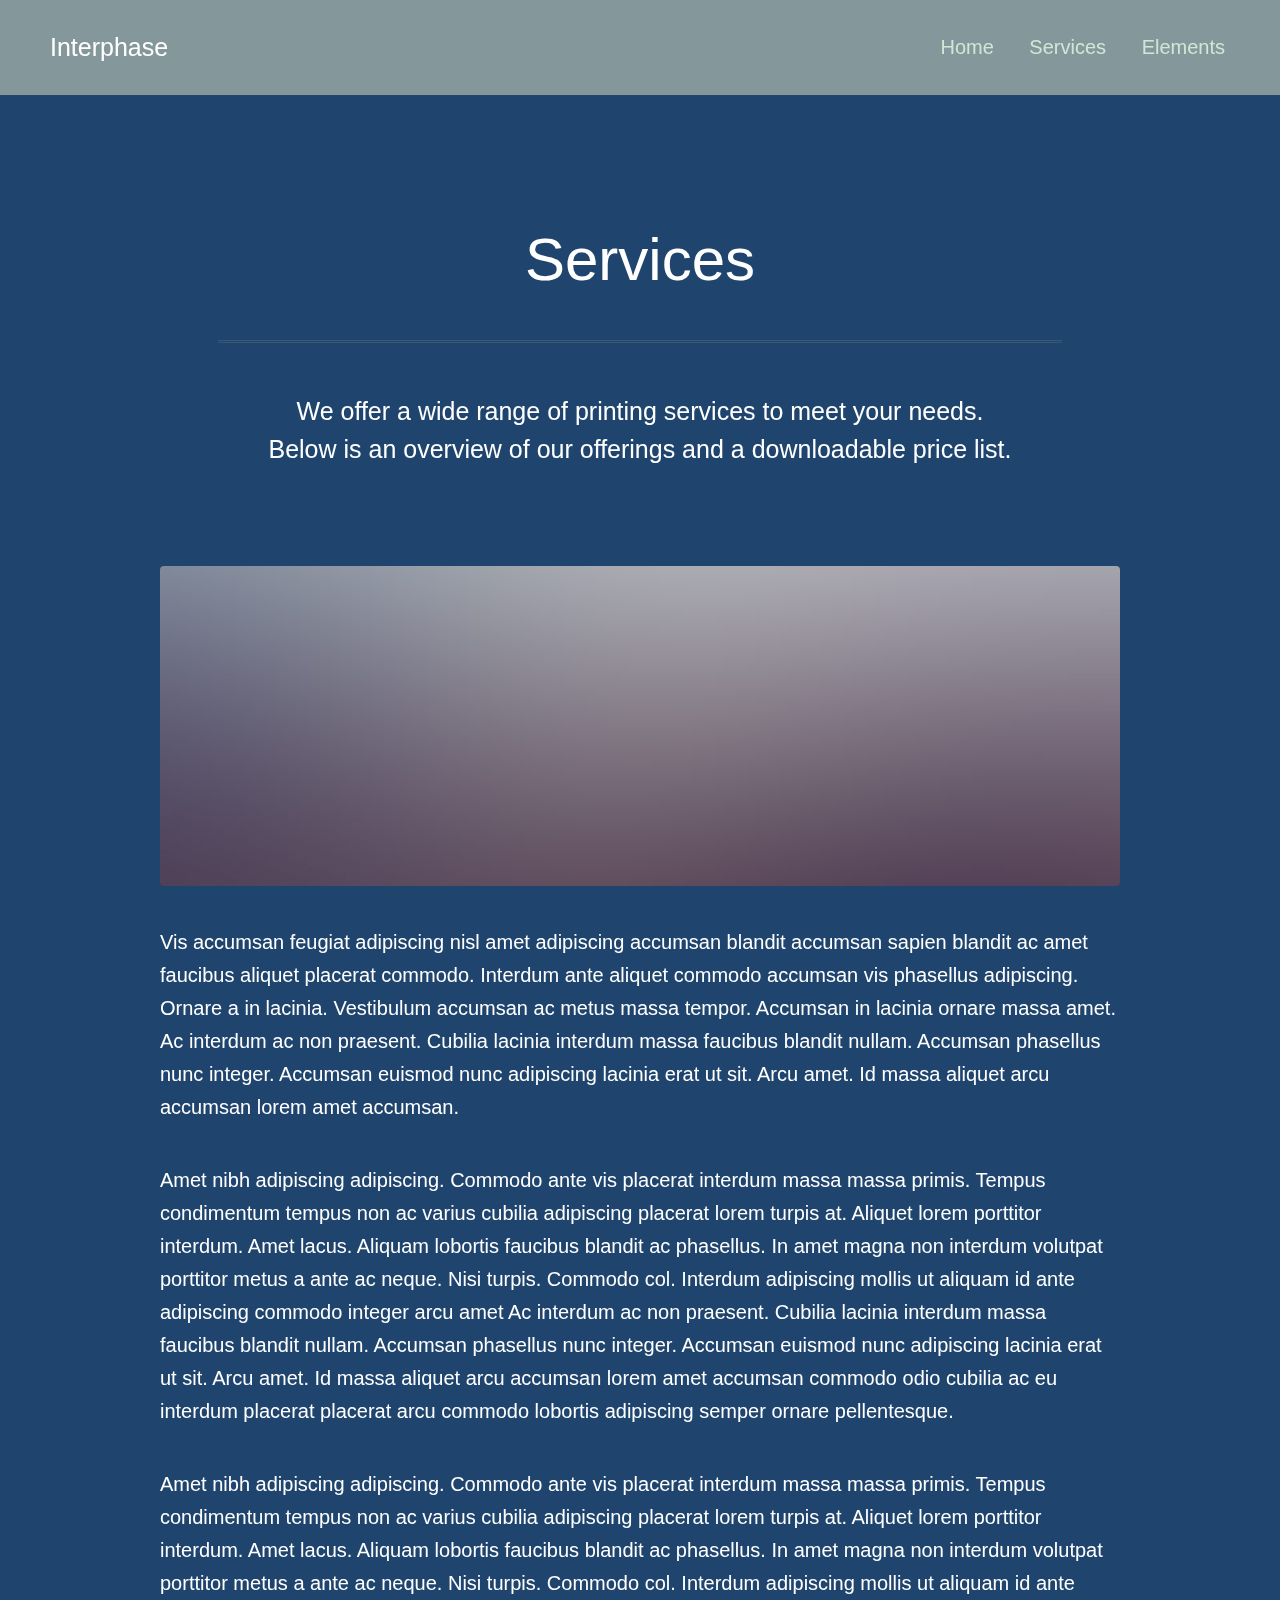
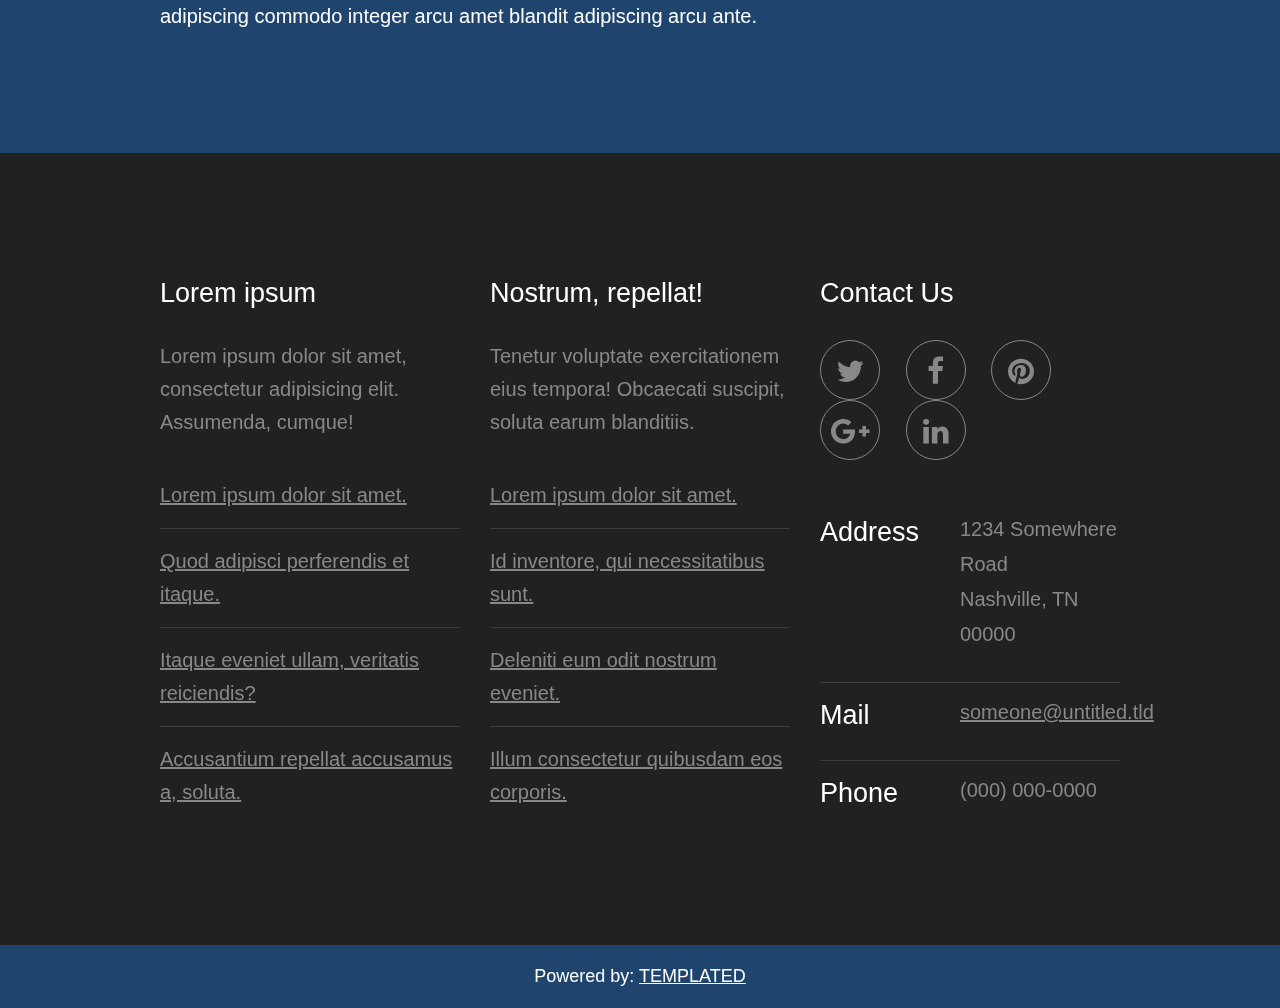
<file: services.html>
<!DOCTYPE html>
<!--
	Interphase by TEMPLATED
	templated.co @templatedco
	Released for free under the Creative Commons Attribution 3.0 license (templated.co/license)
--><html lang="en"><head><meta charset="UTF-8"><title>Services - TGW Prints</title><meta http-equiv="content-type" content="text/html; charset=utf-8"><meta name="description" content=""><meta name="keywords" content=""><meta name="robots" content="index, follow, max-image-preview:large, max-snippet:-1, max-video-preview:-1"><!--[if lte IE 8]><script src="css/ie/html5shiv.js"></script><![endif]--><script src="js/jquery.min.js"></script><script src="js/skel.min.js"></script><script src="js/skel-layers.min.js"></script><script src="js/init.js"></script><noscript>
			<link rel="stylesheet" href="css/skel.css"><link rel="stylesheet" href="css/style.css"><link rel="stylesheet" href="css/style-xlarge.css"></noscript><link rel="stylesheet" href="css/style.css"><!--[if lte IE 8]><link rel="stylesheet" href="css/ie/v8.css" /><![endif]--></head><body>

		<!-- Header -->
			<header id="header"><h1><a href="index.html">Interphase</a></h1>
				<nav id="nav"><ul><li><a href="index.html">Home</a></li>
						<li><a href="services.html">Services</a></li>
						<li><a href="elements.html">Elements</a></li>
					</ul></nav></header><!-- Main --><section id="main" class="wrapper"><div class="container">

					<header class="major"><h2>Services</h2>
						<p>We offer a wide range of printing services to meet your needs.<br>
							Below is an overview of our offerings and a downloadable price list.</p>
					</header><a href="#" class="image fit"><img src="images/pic08.jpg" alt="" width="1200" height="400"></a>
					<p>Vis accumsan feugiat adipiscing nisl amet adipiscing accumsan blandit accumsan sapien blandit ac amet faucibus aliquet placerat commodo. Interdum ante aliquet commodo accumsan vis phasellus adipiscing. Ornare a in lacinia. Vestibulum accumsan ac metus massa tempor. Accumsan in lacinia ornare massa amet. Ac interdum ac non praesent. Cubilia lacinia interdum massa faucibus blandit nullam. Accumsan phasellus nunc integer. Accumsan euismod nunc adipiscing lacinia erat ut sit. Arcu amet. Id massa aliquet arcu accumsan lorem amet accumsan.</p>
					<p>Amet nibh adipiscing adipiscing. Commodo ante vis placerat interdum massa massa primis. Tempus condimentum tempus non ac varius cubilia adipiscing placerat lorem turpis at. Aliquet lorem porttitor interdum. Amet lacus. Aliquam lobortis faucibus blandit ac phasellus. In amet magna non interdum volutpat porttitor metus a ante ac neque. Nisi turpis. Commodo col. Interdum adipiscing mollis ut aliquam id ante adipiscing commodo integer arcu amet Ac interdum ac non praesent. Cubilia lacinia interdum massa faucibus blandit nullam. Accumsan phasellus nunc integer. Accumsan euismod nunc adipiscing lacinia erat ut sit. Arcu amet. Id massa aliquet arcu accumsan lorem amet accumsan commodo odio cubilia ac eu interdum placerat placerat arcu commodo lobortis adipiscing semper ornare pellentesque.</p>
					<p>Amet nibh adipiscing adipiscing. Commodo ante vis placerat interdum massa massa primis. Tempus condimentum tempus non ac varius cubilia adipiscing placerat lorem turpis at. Aliquet lorem porttitor interdum. Amet lacus. Aliquam lobortis faucibus blandit ac phasellus. In amet magna non interdum volutpat porttitor metus a ante ac neque. Nisi turpis. Commodo col. Interdum adipiscing mollis ut aliquam id ante adipiscing commodo integer arcu amet blandit adipiscing arcu ante.</p>

				</div>
			</section><!-- Footer --><footer id="footer"><div class="container">
					<div class="row">
						<section class="4u 6u(medium) 12u$(small)"><h3>Lorem ipsum</h3>
							<p>Lorem ipsum dolor sit amet, consectetur adipisicing elit. Assumenda, cumque!</p>
							<ul class="alt"><li><a href="#">Lorem ipsum dolor sit amet.</a></li>
								<li><a href="#">Quod adipisci perferendis et itaque.</a></li>
								<li><a href="#">Itaque eveniet ullam, veritatis reiciendis?</a></li>
								<li><a href="#">Accusantium repellat accusamus a, soluta.</a></li>
							</ul></section><section class="4u 6u$(medium) 12u$(small)"><h3>Nostrum, repellat!</h3>
							<p>Tenetur voluptate exercitationem eius tempora! Obcaecati suscipit, soluta earum blanditiis.</p>
							<ul class="alt"><li><a href="#">Lorem ipsum dolor sit amet.</a></li>
								<li><a href="#">Id inventore, qui necessitatibus sunt.</a></li>
								<li><a href="#">Deleniti eum odit nostrum eveniet.</a></li>
								<li><a href="#">Illum consectetur quibusdam eos corporis.</a></li>
							</ul></section><section class="4u$ 12u$(medium) 12u$(small)"><h3>Contact Us</h3>
							<ul class="icons"><li><a href="#" class="icon rounded fa-twitter"><span class="label">Twitter</span></a></li>
								<li><a href="#" class="icon rounded fa-facebook"><span class="label">Facebook</span></a></li>
								<li><a href="#" class="icon rounded fa-pinterest"><span class="label">Pinterest</span></a></li>
								<li><a href="#" class="icon rounded fa-google-plus"><span class="label">Google+</span></a></li>
								<li><a href="#" class="icon rounded fa-linkedin"><span class="label">LinkedIn</span></a></li>
							</ul><ul class="tabular"><li>
									<h3>Address</h3>
									1234 Somewhere Road<br>
									Nashville, TN 00000
								</li>
								<li>
									<h3>Mail</h3>
									<a href="#">someone@untitled.tld</a>
								</li>
								<li>
									<h3>Phone</h3>
									(000) 000-0000
								</li>
							</ul></section></div>
				</div>
			</footer><div class="copyright">
			Powered by: <a href="https://templated.co/">TEMPLATED</a>
		</div>

	</body></html>
</file>
<file: css/style-xlarge.css>
/*
	Interphase by TEMPLATED
	templated.co @templatedco
	Released for free under the Creative Commons Attribution 3.0 license (templated.co/license)
*/

/* Basic */

	body, input, select, textarea {
		font-size: 13pt;
	}
</file>
<file: css/ie/v8.css>
/*
	Interphase by TEMPLATED
	templated.co @templatedco
	Released for free under the Creative Commons Attribution 3.0 license (templated.co/license)
*/

/* Banner */

	#banner {
		background: url("../../images/banner.webp");
		background-size: cover;
		-ms-behavior: url("css/ie/backgroundsize.min.htc");
	}
</file>
<file: css/skel.css>
/* Resets (http://meyerweb.com/eric/tools/css/reset/ | v2.0 | 20110126 | License: none (public domain)) */

	html,body,div,span,applet,object,iframe,h1,h2,h3,h4,h5,h6,p,blockquote,pre,a,abbr,acronym,address,big,cite,code,del,dfn,em,img,ins,kbd,q,s,samp,small,strike,strong,sub,sup,tt,var,b,u,i,center,dl,dt,dd,ol,ul,li,fieldset,form,label,legend,table,caption,tbody,tfoot,thead,tr,th,td,article,aside,canvas,details,embed,figure,figcaption,footer,header,hgroup,menu,nav,output,ruby,section,summary,time,mark,audio,video{margin:0;padding:0;border:0;font-size:100%;font:inherit;vertical-align:baseline;}article,aside,details,figcaption,figure,footer,header,hgroup,menu,nav,section{display:block;}body{line-height:1;}ol,ul{list-style:none;}blockquote,q{quotes:none;}blockquote:before,blockquote:after,q:before,q:after{content:'';content:none;}table{border-collapse:collapse;border-spacing:0;}body{-webkit-text-size-adjust:none}

/* Box Model */

	*, *:before, *:after {
		-moz-box-sizing: border-box;
		-webkit-box-sizing: border-box;
		box-sizing: border-box;
	}

/* Container */

	body {
		/* min-width: (containers) */
		min-width: 1200px;
	}

	.container {
		margin-left: auto;
		margin-right: auto;

		/* width: (containers) */
		width: 1200px;
	}

	/* Modifiers */

		/* 125% */
			.container.\31 25\25 {
				width: 100%;

				/* max-width: (containers * 1.25) */
				max-width: 1500px;

				/* min-width: (containers) */
				min-width: 1200px;
			}

		/* 75% */
			.container.\37 5\25 {

				/* width: (containers * 0.75) */
				width: 900px;

			}

		/* 50% */
			.container.\35 0\25 {

				/* width: (containers * 0.50) */
				width: 600px;

			}

		/* 25% */
			.container.\32 5\25 {

				/* width: (containers * 0.25) */
				width: 300px;

			}

/* Grid */

	.row {
		border-bottom: solid 1px transparent;
	}

	.row > * {
		float: left;
	}

	.row:after, .row:before {
		content: '';
		display: block;
		clear: both;
		height: 0;
	}

	.row.uniform > * > :first-child {
		margin-top: 0;
	}

	.row.uniform > * > :last-child {
		margin-bottom: 0;
	}

	/* Gutters */

		/* Normal */

			.row > * {
				/* padding: (gutters.horizontal) 0 0 (gutters.vertical) */
				padding: 0 0 0 2em;
			}

			.row {
				/* margin: -(gutters.horizontal) 0 0 -(gutters.vertical) */
				margin: 0 0 0 -2em;
			}

			.row.uniform > * {
				/* padding: (gutters.vertical) 0 0 (gutters.vertical) */
				padding: 2em 0 0 2em;
			}

			.row.uniform {
				/* margin: -(gutters.vertical) 0 0 -(gutters.vertical) */
				margin: -2em 0 0 -2em;
			}

		/* 200% */

			.row.\32 00\25 > * {
				/* padding: (gutters.horizontal) 0 0 (gutters.vertical) */
				padding: 0 0 0 4em;
			}

			.row.\32 00\25 {
				/* margin: -(gutters.horizontal) 0 0 -(gutters.vertical) */
				margin: 0 0 0 -4em;
			}

			.row.uniform.\32 00\25 > * {
				/* padding: (gutters.vertical) 0 0 (gutters.vertical) */
				padding: 4em 0 0 4em;
			}

			.row.uniform.\32 00\25 {
				/* margin: -(gutters.vertical) 0 0 -(gutters.vertical) */
				margin: -4em 0 0 -4em;
			}

		/* 150% */

			.row.\31 50\25 > * {
				/* padding: (gutters.horizontal) 0 0 (gutters.vertical) */
				padding: 0 0 0 1.5em;
			}

			.row.\31 50\25 {
				/* margin: -(gutters.horizontal) 0 0 -(gutters.vertical) */
				margin: 0 0 0 -1.5em;
			}

			.row.uniform.\31 50\25 > * {
				/* padding: (gutters.vertical) 0 0 (gutters.vertical) */
				padding: 1.5em 0 0 1.5em;
			}

			.row.uniform.\31 50\25 {
				/* margin: -(gutters.vertical) 0 0 -(gutters.vertical) */
				margin: -1.5em 0 0 -1.5em;
			}

		/* 50% */

			.row.\35 0\25 > * {
				/* padding: (gutters.horizontal) 0 0 (gutters.vertical) */
				padding: 0 0 0 1em;
			}

			.row.\35 0\25 {
				/* margin: -(gutters.horizontal) 0 0 -(gutters.vertical) */
				margin: 0 0 0 -1em;
			}

			.row.uniform.\35 0\25 > * {
				/* padding: (gutters.vertical) 0 0 (gutters.vertical) */
				padding: 1em 0 0 1em;
			}

			.row.uniform.\35 0\25 {
				/* margin: -(gutters.vertical) 0 0 -(gutters.vertical) */
				margin: -1em 0 0 -1em;
			}

		/* 25% */

			.row.\32 5\25 > * {
				/* padding: (gutters.horizontal) 0 0 (gutters.vertical) */
				padding: 0 0 0 0.5em;
			}

			.row.\32 5\25 {
				/* margin: -(gutters.horizontal) 0 0 -(gutters.vertical) */
				margin: 0 0 0 -0.5em;
			}

			.row.uniform.\32 5\25 > * {
				/* padding: (gutters.vertical) 0 0 (gutters.vertical) */
				padding: 0.5em 0 0 0.5em;
			}

			.row.uniform.\32 5\25 {
				/* margin: -(gutters.vertical) 0 0 -(gutters.vertical) */
				margin: -0.5em 0 0 -0.5em;
			}

		/* 0% */

			.row.\30 \25 > * {
				/* padding: (gutters.horizontal) 0 0 (gutters.vertical) */
				padding: 0;
			}

			.row.\30 \25 {
				/* margin: -(gutters.horizontal) 0 0 -(gutters.vertical) */
				margin: 0;
			}

	/* Cells */

		.\31 2u, .\31 2u\24, .\31 2u\28 1\29, .\31 2u\24\28 1\29 { width: 100%; clear: none; }
		.\31 1u, .\31 1u\24, .\31 1u\28 1\29, .\31 1u\24\28 1\29 { width: 91.6666666667%; clear: none; }
		.\31 0u, .\31 0u\24, .\31 0u\28 1\29, .\31 0u\24\28 1\29 { width: 83.3333333333%; clear: none; }
		.\39 u, .\39 u\24, .\39 u\28 1\29, .\39 u\24\28 1\29 { width: 75%; clear: none; }
		.\38 u, .\38 u\24, .\38 u\28 1\29, .\38 u\24\28 1\29 { width: 66.6666666667%; clear: none; }
		.\37 u, .\37 u\24, .\37 u\28 1\29, .\37 u\24\28 1\29 { width: 58.3333333333%; clear: none; }
		.\36 u, .\36 u\24, .\36 u\28 1\29, .\36 u\24\28 1\29 { width: 50%; clear: none; }
		.\35 u, .\35 u\24, .\35 u\28 1\29, .\35 u\24\28 1\29 { width: 41.6666666667%; clear: none; }
		.\34 u, .\34 u\24, .\34 u\28 1\29, .\34 u\24\28 1\29 { width: 33.3333333333%; clear: none; }
		.\33 u, .\33 u\24, .\33 u\28 1\29, .\33 u\24\28 1\29 { width: 25%; clear: none; }
		.\32 u, .\32 u\24, .\32 u\28 1\29, .\32 u\24\28 1\29 { width: 16.6666666667%; clear: none; }
		.\31 u, .\31 u\24, .\31 u\28 1\29, .\31 u\24\28 1\29 { width: 8.3333333333%; clear: none; }

		.\31 2u\24 + *, .\31 2u\24\28 1\29 + *,
		.\31 1u\24 + *, .\31 1u\24\28 1\29 + *,
		.\31 0u\24 + *, .\31 0u\24\28 1\29 + *,
		.\39 u\24 + *, .\39 u\24\28 1\29 + *,
		.\38 u\24 + *, .\38 u\24\28 1\29 + *,
		.\37 u\24 + *, .\37 u\24\28 1\29 + *,
		.\36 u\24 + *, .\36 u\24\28 1\29 + *,
		.\35 u\24 + *, .\35 u\24\28 1\29 + *,
		.\34 u\24 + *, .\34 u\24\28 1\29 + *,
		.\33 u\24 + *, .\33 u\24\28 1\29 + *,
		.\32 u\24 + *, .\32 u\24\28 1\29 + *,
		.\31 u\24  + *,  .\31 u\24\28 1\29 + * {
			clear: left;
		}

		.\-11u { margin-left: 91.6666666667% }
		.\-10u { margin-left: 83.3333333333% }
		.\-9u { margin-left: 75% }
		.\-8u { margin-left: 66.6666666667% }
		.\-7u { margin-left: 58.3333333333% }
		.\-6u { margin-left: 50% }
		.\-5u { margin-left: 41.6666666667% }
		.\-4u { margin-left: 33.3333333333% }
		.\-3u { margin-left: 25% }
		.\-2u { margin-left: 16.6666666667% }
		.\-1u { margin-left: 8.3333333333% }
</file>
<file: css/style.css>
@charset "UTF-8";
@import url(font-awesome.min.css);
@import url("//fonts.googleapis.com/css?family=Lato:300,400");

/*
	Interphase by TEMPLATED
	templated.co @templatedco
	Released for free under the Creative Commons Attribution 3.0 license (templated.co/license)
*/

/* Basic */

	body {
		background: #1F456E;
	}
.image.fit img {
	width: 100%;
	height: auto;
}
	body, input, select, textarea {
		color: #ffffff;
		font-family: Helvetica, Century Schoolbook;
		font-size: 15pt;
		font-weight: 300;
		line-height: 1.65em;
	}

	a {
		color: #ffffff;
		text-decoration: underline;
	}

		a:hover {
			text-decoration: none;
		}

	strong, b {
		color: #666;
		font-weight: 400;
	}

	em, i {
		font-style: italic;
	}

	p {
		margin: 0 0 2em 0;
	}

	h1, h2, h3, h4, h5, h6 {
		color: #ffffff;
		font-weight: 300;
		line-height: 1em;
		margin: 0 0 1em 0;
	}

		h1 a, h2 a, h3 a, h4 a, h5 a, h6 a {
			color: inherit;
			text-decoration: none;
		}

	h2 {
		font-size: 1.75em;
		line-height: 1.5em;
	}

	h3 {
		font-size: 1.35em;
		line-height: 1.5em;
	}

	h4 {
		font-size: 1.1em;
		line-height: 1.5em;
	}

	h5 {
		font-size: 0.9em;
		line-height: 1.5em;
	}

	h6 {
		font-size: 0.7em;
		line-height: 1.5em;
	}

	sub {
		font-size: 0.8em;
		position: relative;
		top: 0.5em;
	}

	sup {
		font-size: 0.8em;
		position: relative;
		top: -0.5em;
	}

	hr {
		border: 0;
		border-bottom: medium 1px rgba(144, 144, 144, 0.25);
		margin: 2em 0;
	}

		hr.major {
			margin: 3em 0;
		}

	blockquote {
		border-left: solid 4px rgba(144, 144, 144, 0.25);
		font-style: italic;
		margin: 0 0 2em 0;
		padding: 0.5em 0 0.5em 2em;
	}

	code {
		background: rgba(144, 144, 144, 0.075);
		border-radius: 4px;
		border: solid 1px rgba(144, 144, 144, 0.25);
		font-family: "Courier New", monospace;
		font-size: 0.9em;
		margin: 0 0.25em;
		padding: 0.25em 0.65em;
	}

	pre {
		-webkit-overflow-scrolling: touch;
		font-family: "Courier New", monospace;
		font-size: 0.9em;
		margin: 0 0 2em 0;
	}

		pre code {
			display: block;
			line-height: 1.75em;
			padding: 1em 1.5em;
			overflow-x: auto;
		}

	.align-left {
		text-align: left;
	}

	.align-center {
		text-align: center;
	}

	.align-right {
		text-align: right;
	}

/* Section/Article */

	section.special, article.special {
		text-align: center;
	}

	header p {
		position: relative;
		margin: 0 0 1.5em 0;
	}

	header h2 + p {
		font-size: 1.25em;
		margin-top: -1em;
		line-height: 1.5em;
	}

	header h3 + p {
		font-size: 1.1em;
		margin-top: -0.8em;
		line-height: 1.5em;
	}

	header h4 + p,
	header h5 + p,
	header h6 + p {
		font-size: 0.9em;
		margin-top: -0.6em;
		line-height: 1.5em;
	}

	header.major {
		text-align: center;
		margin-bottom: 3em;
	}

		header.major h2 {
			font-size: 3em;
		}

		header.major p {
			border-top: medium double rgba(144, 144, 144, 0.25);
			display: inline-block;
			padding: 2em 2em 0 2em;
		}

/* Form */

	form {
		margin: 0 0 2em 0;
	}

	label {
		color: #666;
		display: block;
		font-size: 0.9em;
		font-weight: 400;
		margin: 0 0 1em 0;
	}

	input[type="text"],
	input[type="password"],
	input[type="email"],
	select,
	textarea {
		-moz-appearance: none;
		-webkit-appearance: none;
		-o-appearance: none;
		-ms-appearance: none;
		appearance: none;
		background: rgba(144, 144, 144, 0.075);
		border-radius: 4px;
		border: none;
		border: solid 1px rgba(144, 144, 144, 0.25);
		color: inherit;
		display: block;
		outline: 0;
		padding: 0 1em;
		text-decoration: none;
		width: 100%;
	}

		input[type="text"]:invalid,
		input[type="password"]:invalid,
		input[type="email"]:invalid,
		select:invalid,
		textarea:invalid {
			box-shadow: none;
		}

		input[type="text"]:focus,
		input[type="password"]:focus,
		input[type="email"]:focus,
		select:focus,
		textarea:focus {
			border-color: #84989b;
			box-shadow: 0 0 0 1px #84989b;
		}

	.select-wrapper {
		text-decoration: none;
		display: block;
		position: relative;
	}

		.select-wrapper:before {
			content: "";
			-moz-osx-font-smoothing: grayscale;
			-webkit-font-smoothing: antialiased;
			font-family: FontAwesome;
			font-style: normal;
			font-weight: normal;
			text-transform: none !important;
		}

		.select-wrapper:before {
			color: rgba(144, 144, 144, 0.25);
			display: block;
			height: 2.75em;
			line-height: 2.75em;
			pointer-events: none;
			position: absolute;
			right: 0;
			text-align: center;
			top: 0;
			width: 2.75em;
		}

		.select-wrapper select::-ms-expand {
			display: none;
		}

	input[type="text"],
	input[type="password"],
	input[type="email"],
	select {
		height: 2.75em;
	}

	textarea {
		padding: 0.75em 1em;
	}

	input[type="checkbox"],
	input[type="radio"] {
		-moz-appearance: none;
		-webkit-appearance: none;
		-o-appearance: none;
		-ms-appearance: none;
		appearance: none;
		display: block;
		float: left;
		margin-right: -2em;
		opacity: 0;
		width: 1em;
		z-index: -1;
	}

		input[type="checkbox"] + label,
		input[type="radio"] + label {
			text-decoration: none;
			color: #444;
			cursor: pointer;
			display: inline-block;
			font-size: 1em;
			font-weight: 300;
			padding-left: 2.4em;
			padding-right: 0.75em;
			position: relative;
		}

			input[type="checkbox"] + label:before,
			input[type="radio"] + label:before {
				-moz-osx-font-smoothing: grayscale;
				-webkit-font-smoothing: antialiased;
				font-family: FontAwesome;
				font-style: normal;
				font-weight: normal;
				text-transform: none !important;
			}

			input[type="checkbox"] + label:before,
			input[type="radio"] + label:before {
				background: rgba(144, 144, 144, 0.075);
				border-radius: 4px;
				border: solid 1px rgba(144, 144, 144, 0.25);
				content: '';
				display: inline-block;
				height: 1.65em;
				left: 0;
				line-height: 1.58125em;
				position: absolute;
				text-align: center;
				top: 0;
				width: 1.65em;
			}

		input[type="checkbox"]:checked + label:before,
		input[type="radio"]:checked + label:before {
			background: #84989b;
			border-color: #84989b;
			color: #ffffff;
			content: '\f00c';
		}

		input[type="checkbox"]:focus + label:before,
		input[type="radio"]:focus + label:before {
			border-color: #84989b;
			box-shadow: 0 0 0 1px #84989b;
		}

	input[type="checkbox"] + label:before {
		border-radius: 4px;
	}

	input[type="radio"] + label:before {
		border-radius: 100%;
	}

	::-webkit-input-placeholder {
		color: #888 !important;
		opacity: 1.0;
	}

	:-moz-placeholder {
		color: #888 !important;
		opacity: 1.0;
	}

	::-moz-placeholder {
		color: #888 !important;
		opacity: 1.0;
	}

	:-ms-input-placeholder {
		color: #888 !important;
		opacity: 1.0;
	}

	.formerize-placeholder {
		color: #888 !important;
		opacity: 1.0;
	}

/* Box */

	.box {
		border-radius: 4px;
		border: solid 1px rgba(144, 144, 144, 0.25);
		margin-bottom: 2em;
		padding: 1.5em;
	}

		.box > :last-child,
		.box > :last-child > :last-child,
		.box > :last-child > :last-child > :last-child {
			margin-bottom: 0;
		}

		.box.alt {
			border: 0;
			border-radius: 0;
			padding: 0;
		}

/* Icon */

	.icon {
		text-decoration: none;
		border-bottom: none;
		position: relative;
	}

		.icon:before {
			-moz-osx-font-smoothing: grayscale;
			-webkit-font-smoothing: antialiased;
			font-family: FontAwesome;
			font-style: normal;
			font-weight: normal;
			text-transform: none !important;
		}

		.icon > .label {
			display: none;
		}

		.icon.rounded {
			border-radius: 100%;
			border: 1px solid #4dac71;
			display: inline-block;
			height: 2em;
			line-height: 2em;
			text-align: center;
			width: 2em;
		}

			.icon.rounded.big {
				font-size: 3.5em;
			}

/* Image */

	.image {
		border-radius: 4px;
		border: 0;
		display: inline-block;
		position: relative;
	}

		.image img {
			border-radius: 4px;
			display: block;
		}

		.image.left {
			float: left;
			padding: 0 1.5em 1em 0;
			top: 0.25em;
		}

		.image.right {
			float: right;
			padding: 0 0 1em 1.5em;
			top: 0.25em;
		}

		.image.left, .image.right {
			max-width: 40%;
		}

			.image.left img, .image.right img {
				width: 100%;
			}

		.image.fit {
			display: block;
			margin: 0 0 2em 0;
			width: 100%;
		}

			.image.fit img {
				width: 100%;
			}

/* List */

	ol {
		list-style: decimal;
		margin: 0 0 2em 0;
		padding-left: 1.25em;
	}

		ol li {
			padding-left: 0.25em;
		}

	ul {
		list-style: disc;
		margin: 0 0 2em 0;
		padding-left: 1em;
	}

		ul li {
			padding-left: 0.5em;
		}

		ul.alt {
			list-style: none;
			padding-left: 0;
		}

			ul.alt li {
				border-top: solid 1px rgba(144, 144, 144, 0.25);
				padding: 0.8em 0;
			}

				ul.alt li:first-child {
					border-top: 0;
					padding-top: 0;
				}

		ul.icons {
			cursor: default;
			list-style: none;
			padding-left: 0;
		}

			ul.icons li {
				display: inline-block;
				padding: 0 1em 0 0;
			}

				ul.icons li:last-child {
					padding-right: 0;
				}

		ul.actions {
			cursor: default;
			list-style: none;
			padding-left: 0;
		}

			ul.actions li {
				display: inline-block;
				padding: 0 1em 0 0;
				vertical-align: middle;
			}

				ul.actions li:last-child {
					padding-right: 0;
				}

			ul.actions.small li {
				padding: 0 0.5em 0 0;
			}

			ul.actions.vertical li {
				display: block;
				padding: 1em 0 0 0;
			}

				ul.actions.vertical li:first-child {
					padding-top: 0;
				}

				ul.actions.vertical li > * {
					margin-bottom: 0;
				}

			ul.actions.vertical.small li {
				padding: 0.5em 0 0 0;
			}

				ul.actions.vertical.small li:first-child {
					padding-top: 0;
				}

			ul.actions.fit {
				display: table;
				margin-left: -1em;
				padding: 0;
				table-layout: fixed;
				width: calc(100% + 1em);
			}

				ul.actions.fit li {
					display: table-cell;
					padding: 0 0 0 1em;
				}

					ul.actions.fit li > * {
						margin-bottom: 0;
					}

				ul.actions.fit.small {
					margin-left: -0.5em;
					width: calc(100% + 0.5em);
				}

					ul.actions.fit.small li {
						padding: 0 0 0 0.5em;
					}

		ul.tabular {
			list-style: outside none none;
			padding: 0px;
		}

			ul.tabular li {
				border-top: solid 1px rgba(144, 144, 144, 0.25);
				line-height: 1.75em;
				margin: 1.5em 0px 0px;
				padding-left: 7em;
				padding-top: 12px;
				position: relative;
			}

				ul.tabular li:first-child {
					border-top: 0;
					margin-top: 0;
				}

				ul.tabular li h3 {
					left: 0px;
					position: absolute;
					text-align: center;
					top: 12px;
					vertical-align: top;
					width: 1em;
				}

	dl {
		margin: 0 0 2em 0;
	}

/* Table */

	.table-wrapper {
		-webkit-overflow-scrolling: touch;
		overflow-x: auto;
	}

	table {
		margin: 0 0 2em 0;
		width: 100%;
	}

		table tbody tr {
			border: solid 1px rgba(144, 144, 144, 0.25);
			border-left: 0;
			border-right: 0;
		}

			table tbody tr:nth-child(2n + 1) {
				background-color: rgba(144, 144, 144, 0.075);
			}

		table td {
			padding: 0.75em 0.75em;
		}

		table th {
			color: #666;
			font-size: 0.9em;
			font-weight: 400;
			padding: 0 0.75em 0.75em 0.75em;
			text-align: left;
		}

		table thead {
			border-bottom: solid 2px rgba(144, 144, 144, 0.25);
		}

		table tfoot {
			border-top: solid 2px rgba(144, 144, 144, 0.25);
		}

		table.alt {
			border-collapse: separate;
		}

			table.alt tbody tr td {
				border: solid 1px rgba(144, 144, 144, 0.25);
				border-left-width: 0;
				border-top-width: 0;
			}

				table.alt tbody tr td:first-child {
					border-left-width: 1px;
				}

			table.alt tbody tr:first-child td {
				border-top-width: 1px;
			}

			table.alt thead {
				border-bottom: 0;
			}

			table.alt tfoot {
				border-top: 0;
			}

/* Button */

	input[type="submit"],
	input[type="reset"],
	input[type="button"],
	.button {
		-moz-appearance: none;
		-webkit-appearance: none;
		-o-appearance: none;
		-ms-appearance: none;
		appearance: none;
		-moz-transition: background-color 0.2s ease-in-out, color 0.2s ease-in-out;
		-webkit-transition: background-color 0.2s ease-in-out, color 0.2s ease-in-out;
		-o-transition: background-color 0.2s ease-in-out, color 0.2s ease-in-out;
		-ms-transition: background-color 0.2s ease-in-out, color 0.2s ease-in-out;
		transition: background-color 0.2s ease-in-out, color 0.2s ease-in-out;
		background-color: #84989b;
		border-radius: 4px;
		border: 0;
		color: #ffffff !important;
		cursor: pointer;
		display: inline-block;
		font-weight: 400;
		height: 2.85em;
		line-height: 2.8em;
		padding: 0 2em;
		text-align: center;
		text-decoration: none;
		white-space: nowrap;
	}

		input[type="submit"]:hover,
		input[type="reset"]:hover,
		input[type="button"]:hover,
		.button:hover {
			background-color: #84989b;
		}

		input[type="submit"]:active,
		input[type="reset"]:active,
		input[type="button"]:active,
		.button:active {
			background-color: #84989b;
		}

		input[type="submit"].icon,
		input[type="reset"].icon,
		input[type="button"].icon,
		.button.icon {
			padding-left: 1.35em;
		}

			input[type="submit"].icon:before,
			input[type="reset"].icon:before,
			input[type="button"].icon:before,
			.button.icon:before {
				margin-right: 0.5em;
			}

		input[type="submit"].fit,
		input[type="reset"].fit,
		input[type="button"].fit,
		.button.fit {
			display: block;
			margin: 0 0 1em 0;
			width: 100%;
		}

		input[type="submit"].small,
		input[type="reset"].small,
		input[type="button"].small,
		.button.small {
			font-size: 0.8em;
		}

		input[type="submit"].big,
		input[type="reset"].big,
		input[type="button"].big,
		.button.big {
			font-size: 1.35em;
		}

		input[type="submit"].alt,
		input[type="reset"].alt,
		input[type="button"].alt,
		.button.alt {
			background-color: transparent;
			box-shadow: inset 0 0 0 2px rgba(144, 144, 144, 0.25);
			color: #666 !important;
		}

			input[type="submit"].alt:hover,
			input[type="reset"].alt:hover,
			input[type="button"].alt:hover,
			.button.alt:hover {
				background-color: rgba(144, 144, 144, 0.075);
			}

			input[type="submit"].alt:active,
			input[type="reset"].alt:active,
			input[type="button"].alt:active,
			.button.alt:active {
				background-color: rgba(144, 144, 144, 0.2);
			}

			input[type="submit"].alt.icon:before,
			input[type="reset"].alt.icon:before,
			input[type="button"].alt.icon:before,
			.button.alt.icon:before {
				color: #888;
			}

		input[type="submit"].special,
		input[type="reset"].special,
		input[type="button"].special,
		.button.special {
			background-color: #84989b;
			color: #ffffff !important;
		}

			input[type="submit"].special:hover,
			input[type="reset"].special:hover,
			input[type="button"].special:hover,
			.button.special:hover {
				background-color: #84989b;
			}

			input[type="submit"].special:active,
			input[type="reset"].special:active,
			input[type="button"].special:active,
			.button.special:active {
				background-color: #84989b;
			}

		input[type="submit"].disabled, input[type="submit"]:disabled,
		input[type="reset"].disabled,
		input[type="reset"]:disabled,
		input[type="button"].disabled,
		input[type="button"]:disabled,
		.button.disabled,
		.button:disabled {
			background-color: #444 !important;
			box-shadow: inset 0 -0.15em 0 0 rgba(0, 0, 0, 0.15);
			color: #fff !important;
			cursor: default;
			opacity: 0.25;
		}

/* Header */

	body.landing #header {
		background-color: transparent;
		left: 0;
		position: absolute;
		top: 0;
	}

	#header {
		background-color: #84989b;
		color: #ffffff;
		cursor: default;
		height: 4.75em;
		line-height: 4.75em;
		width: 100%;
		z-index: 10000;
	}

		#header h1 {
			color: #ffffff;
			height: inherit;
			left: 2.5em;
			line-height: inherit;
			margin: 0;
			padding: 0;
			position: absolute;
			top: 0;
		}

			#header h1 a {
				font-size: 1.25em;
			}

		#header nav {
			height: inherit;
			line-height: inherit;
			position: absolute;
			right: 2.75em;
			top: 0;
			vertical-align: middle;
		}

			#header nav > ul {
				list-style: none;
				margin: 0;
				padding-left: 0;
			}

				#header nav > ul > li {
					border-radius: 4px;
					display: inline-block;
					margin-left: 1.5em;
					padding-left: 0;
				}

					#header nav > ul > li a {
						-moz-transition: color 0.2s ease-in-out;
						-webkit-transition: color 0.2s ease-in-out;
						-o-transition: color 0.2s ease-in-out;
						-ms-transition: color 0.2s ease-in-out;
						transition: color 0.2s ease-in-out;
						color: #cee8d8;
						display: inline-block;
						text-decoration: none;
					}

						#header nav > ul > li a:hover {
							color: #ffffff;
						}

					#header nav > ul > li:first-child {
						margin-left: 0;
					}

					#header nav > ul > li .button {
						height: 2.25em;
						line-height: 2.25em;
						margin-bottom: 0;
						padding: 0 1em;
						position: relative;
						top: -0.075em;
						vertical-align: middle;
					}

		#header .container {
			position: relative;
		}

			#header .container h1 {
				left: 0;
			}

			#header .container nav {
				right: 0;
			}

/* Banner */

	#banner {
		background: url("images/overlay.png"), url("../images/banner.webp");
		background-position: center;
		background-repeat: no-repeat;
		background-size: cover;
		color: #ffffff;
		padding: 16em 0em 14em;
		text-align: center;
	}

		#banner h2 {
			color: #ffffff;
			font-size: 3em;
			line-height: 1em;
			margin: 0 0 0.5em 0;
			padding: 0;
		}

		#banner p {
			font-size: 1.5em;
			margin: 1.5em 0 0 0;
		}

		#banner .actions {
			margin: 3em 0 0 0;
		}

		#banner .button {
			background-color: transparent;
			border: 1px solid #ffffff;
			font-weight: 300;
		}

			#banner .button:hover {
				background-color: rgba(255, 255, 255, 0.2);
			}

/* Wrapper */

	.wrapper {
		padding: 6em 0em 4em;
	}

		.wrapper.style1 {
			background-color: #4c4c4d;
			-moz-background-image: linear-gradient(60deg, #84989b 50%, #93a5a4 50%);
			-webkit-background-image: linear-gradient(60deg, #84989b 50%, #93a5a4 50%);
			-o-background-image: linear-gradient(60deg, #84989b 50%, #93a5a4 50%);
			-ms-background-image: linear-gradient(60deg, #84989b 50%, #93a5a4 50%);
			background-image: linear-gradient(60deg, #84989b 50%, #93a5a4 50%);
			color: #ffffff;
		}

			.wrapper.style1 header {
				margin-bottom: 4em;
			}

			.wrapper.style1 h2 {
				color: #ffffff;
			}

			.wrapper.style1 .icon.big {
				border-color: #ffffff;
				margin-bottom: 0.5em;
			}

		.wrapper.style2 .title, .wrapper.style2 header {
			border-bottom: medium double rgba(144, 144, 144, 0.25);
			padding-bottom: 1em;
		}

		.wrapper.style2 header {
			margin-bottom: 4em;
		}

		.wrapper.style2 .feature {
			margin: 0 0 2em 0;
		}

/* Footer */

	#footer {
		background: #202222;
		color: #888;
		padding: 6em 0em 4em;
	}

		#footer h2, #footer h3, #footer h4 {
			color: #ffffff;
		}

		#footer a {
			-moz-transition: all 0.2s ease-in-out;
			-webkit-transition: all 0.2s ease-in-out;
			-o-transition: all 0.2s ease-in-out;
			-ms-transition: all 0.2s ease-in-out;
			transition: all 0.2s ease-in-out;
			color: #888;
		}

			#footer a:active, #footer a:hover {
				color: #ffffff;
			}

		#footer .icons .rounded {
			border-color: #888;
			font-size: 1.5em;
		}

			#footer .icons .rounded:active, #footer .icons .rounded:hover {
				border-color: #ffffff;
			}

		.copyright {
			font-size: 0.9em;
			margin: 2em 0 0 0;
			padding: 0;
			text-align: center;
			width: 100%;
		}

			.copyright {
				border-left: solid 1px rgba(144, 144, 144, 0.25);
				display: inline-block;
				list-style: none;
				margin-left: 1.5em;
				padding-left: 1.5em;
			}

				.copyright{
					border-left: 0;
					margin-left: 0;
					padding-left: 0;
					margin-top: 15px;
					margin-bottom: 15px;
				}
</file>
